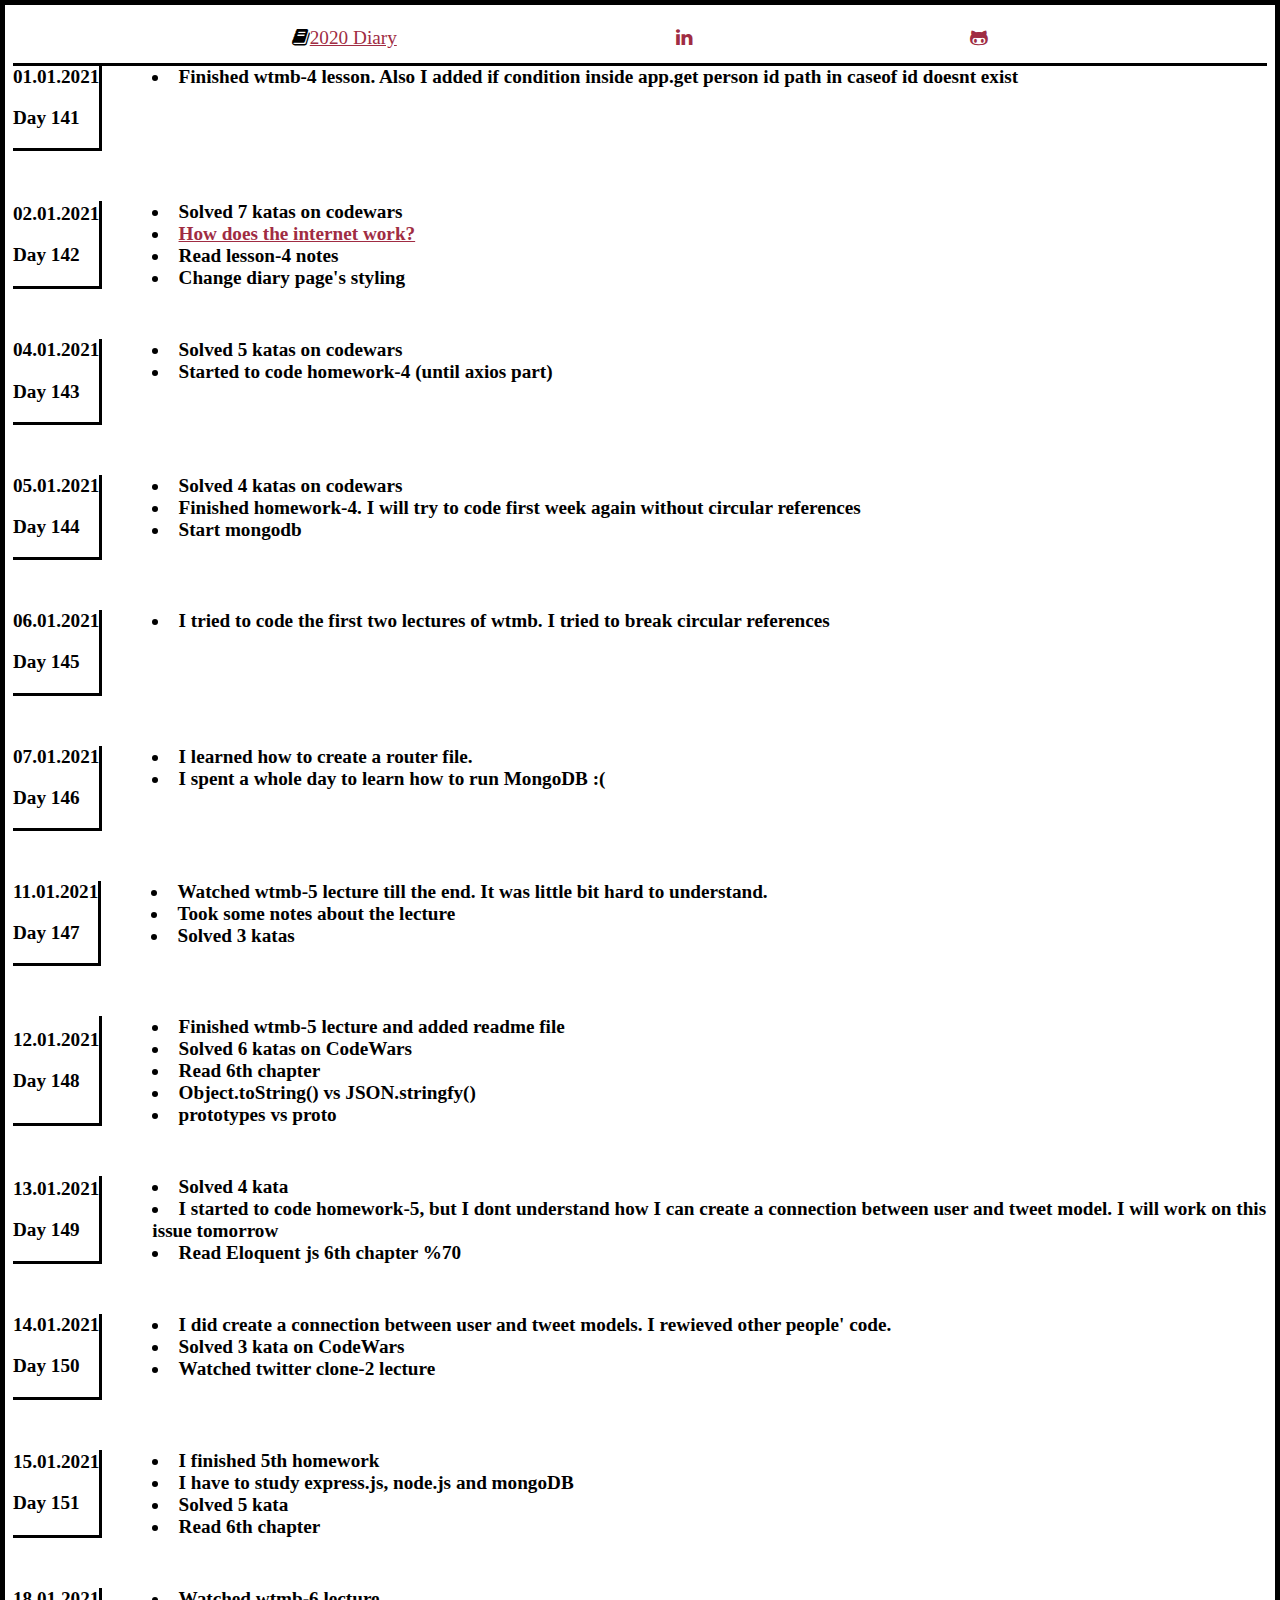
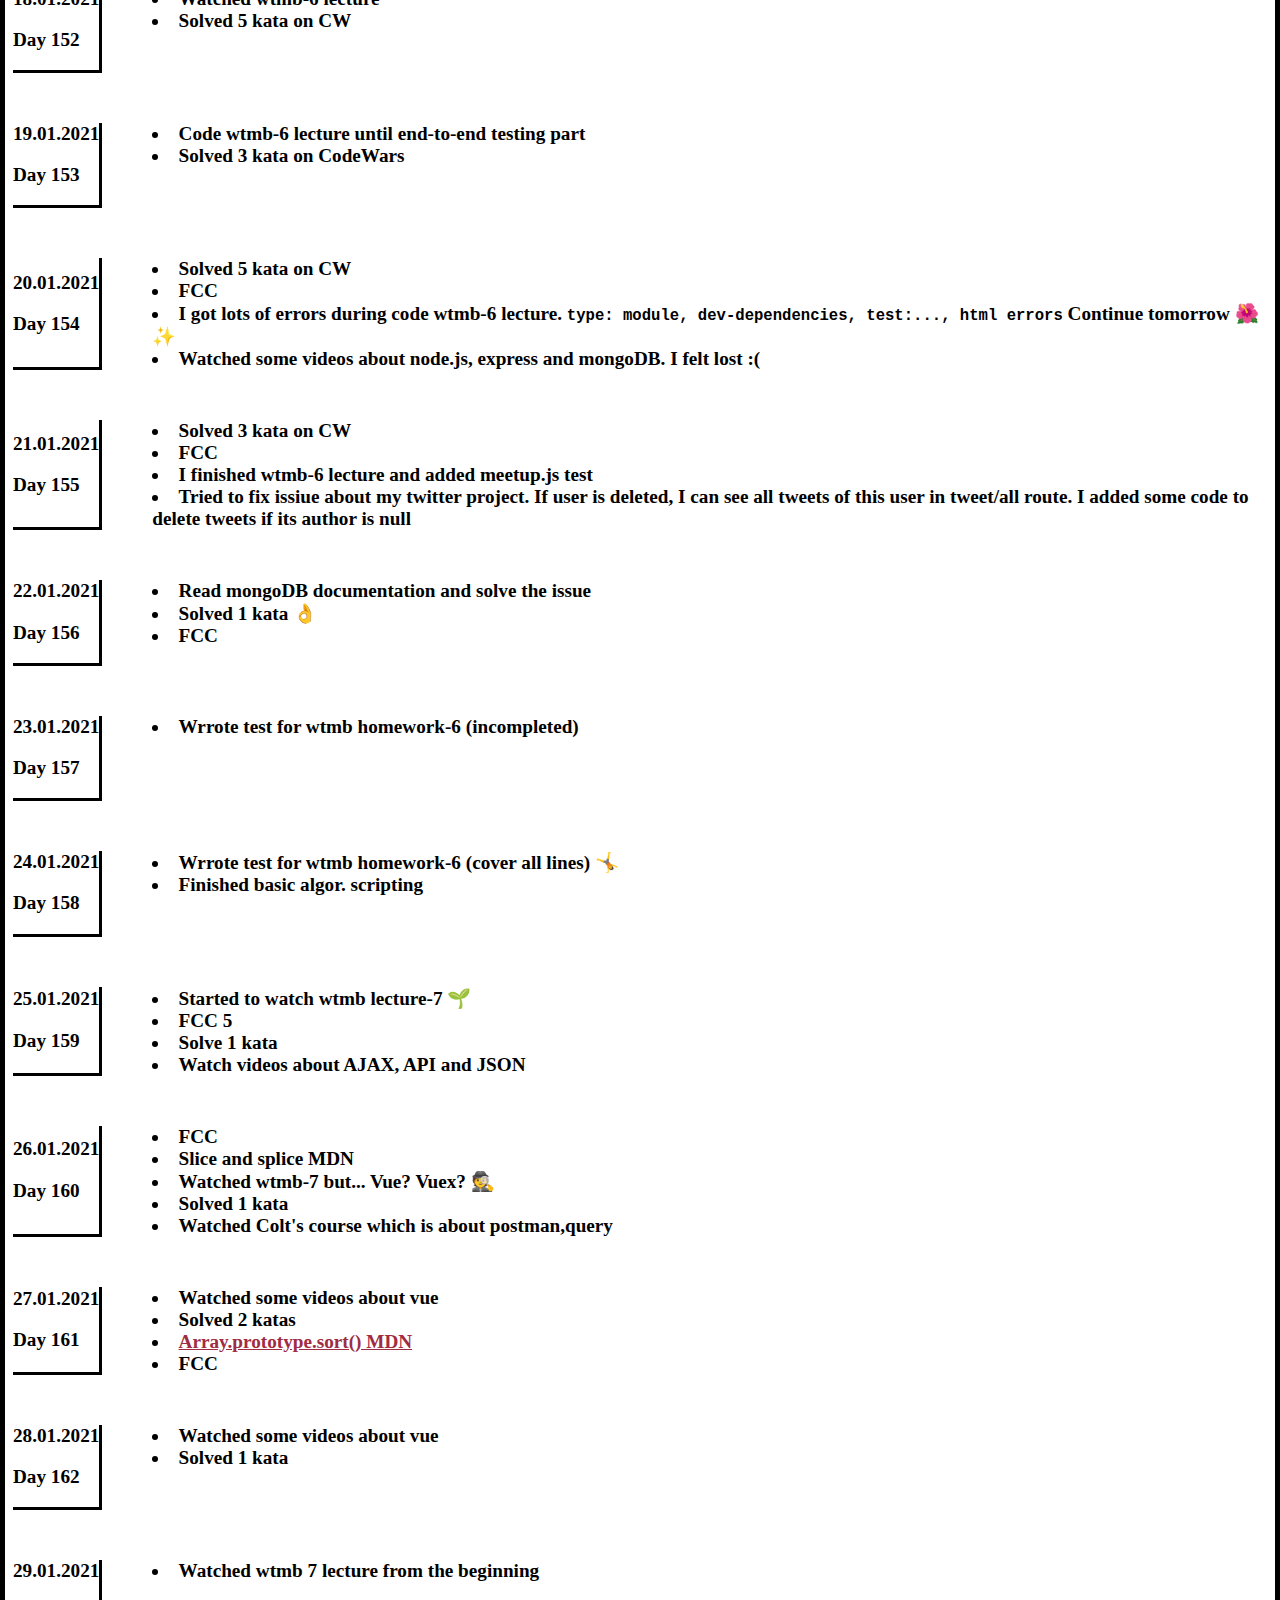
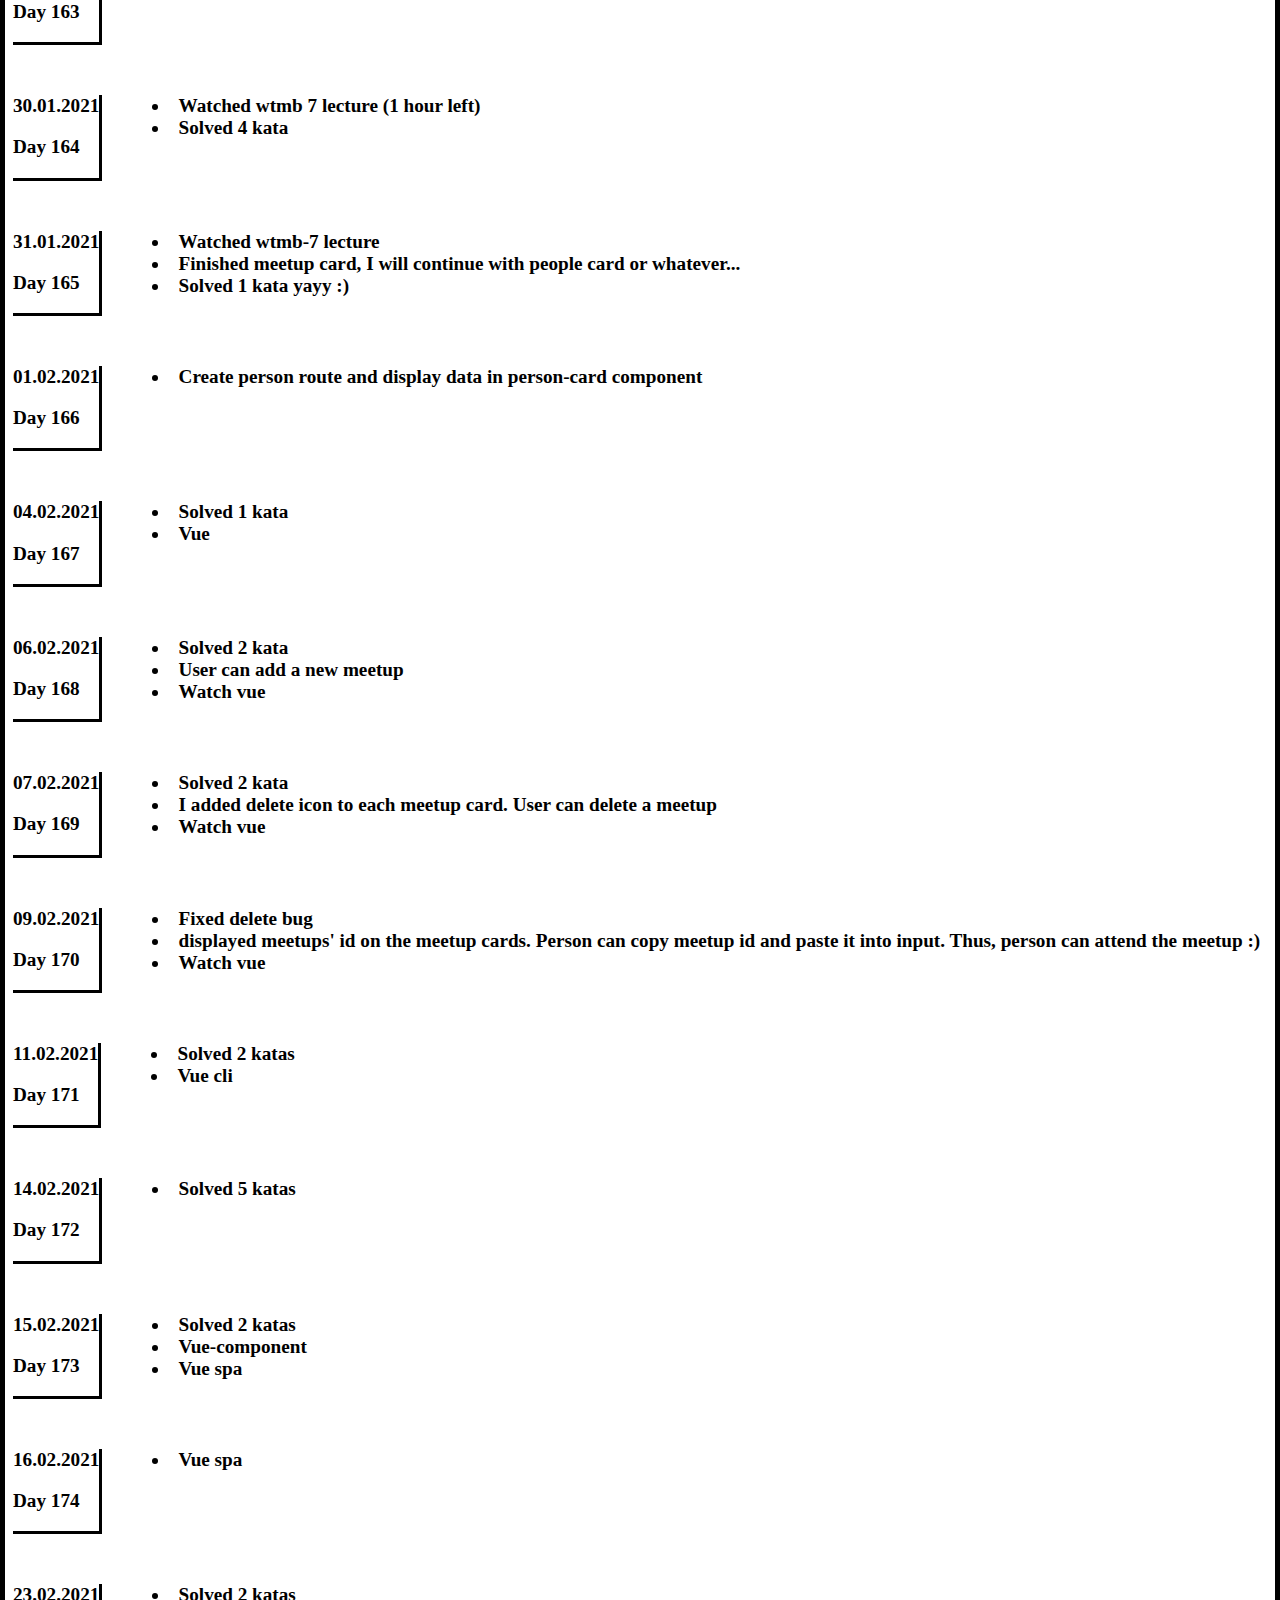
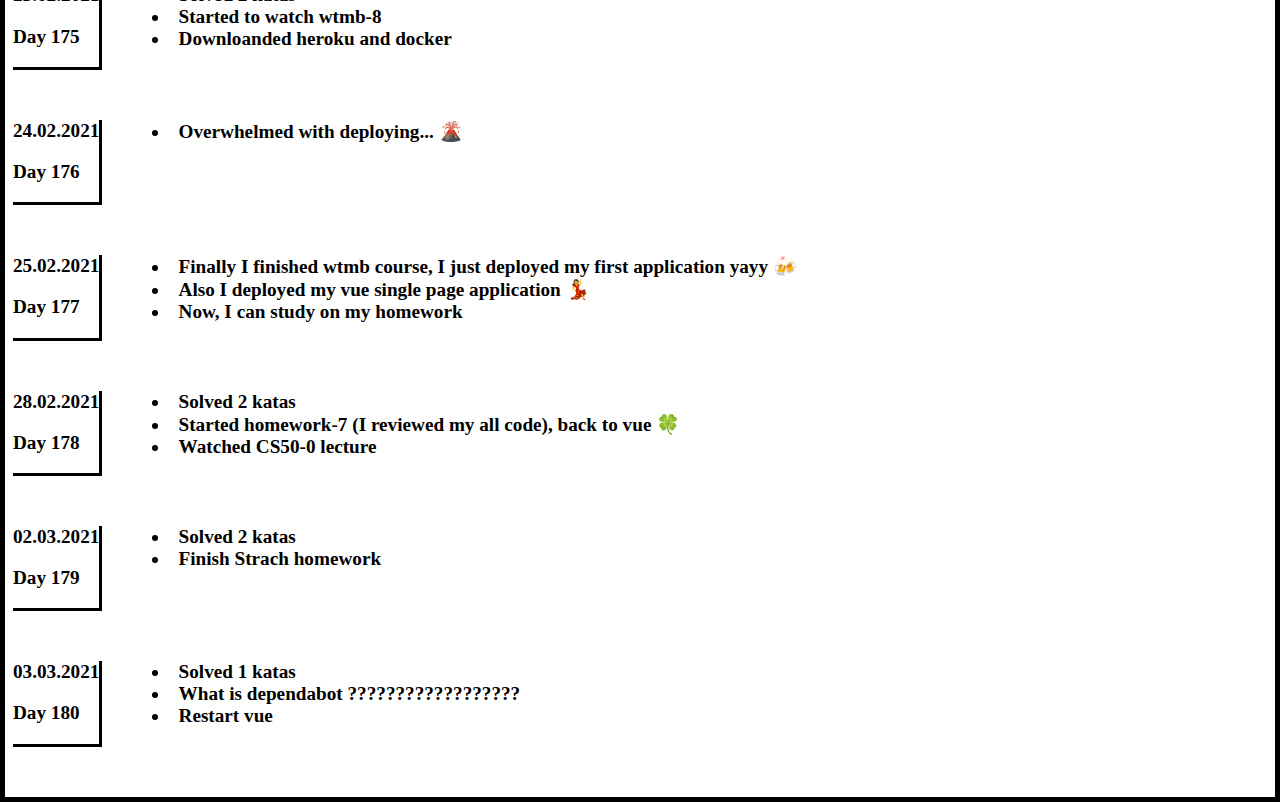
<file: index.html>
<html lang="en">

<head>
    <meta charset="UTF-8">
    <meta name="viewport" content="width=device-width, initial-scale=1.0">
    <title>Diary</title>
    <link rel="stylesheet" href="style.css">
    <link rel="stylesheet" href="https://cdnjs.cloudflare.com/ajax/libs/font-awesome/4.7.0/css/font-awesome.min.css">
</head>


<body>
    <div class="icons">
        <i class="fa fa-book"><a href="2020/main.html">2020 Diary</a></i>
        <a href="https://tr.linkedin.com/in/merve-karabulut-687027149"><i class="fa fa-linkedin"></i> </a>
        <a href="https://github.com/mervekrblt"><i class="fa fa-github-alt"></i></a>
    </div>

    <div class="container">
        <div class="date">01.01.2021 <p>Day 141</p></div>
        <div class="main">
              <li>Finished wtmb-4 lesson. Also I added if condition inside app.get person id path in caseof id doesnt exist</li>  
        </div>
    </div>

    <div class="container">
        <div class="date">02.01.2021 <p>Day 142</p></div>
        <div class="main">
            <li>Solved 7 katas on codewars</li>
            <li><a href="https://www.youtube.com/watch?v=TNQsmPf24go">How does the internet work?</a></li>
            <li>Read lesson-4 notes</li>
            <li>Change diary page's styling</li>
        </div>
    </div>

    <div class="container">
        <div class="date">04.01.2021 <p>Day 143</p></div>
        <div class="main">
            <li>Solved 5 katas on codewars</li>
            <li>Started to code homework-4 (until axios part)</li>
        </div>
    </div>

    <div class="container">
        <div class="date">05.01.2021 <p>Day 144</p></div>
        <div class="main">
            <li>Solved 4 katas on codewars</li>
            <li>Finished homework-4. I will try to code first week again without circular references</li>
            <li>Start mongodb</li>
        </div>
    </div>

    <div class="container">
        <div class="date">06.01.2021 <p>Day 145</p></div>
        <div class="main">
            <li>I tried to code the first two lectures of wtmb. I tried to break circular references</li>
        </div>
    </div>

    <div class="container">
        <div class="date">07.01.2021 <p>Day 146</p></div>
        <div class="main">
            <li>I learned how to create a router file.</li>
            <li>I spent a whole day to learn how to run MongoDB :(</li>
        </div>
    </div>

    <div class="container">
        <div class="date">11.01.2021 <p>Day 147</p></div>
        <div class="main">
            <li>Watched wtmb-5 lecture till the end. It was little bit hard to understand.</li>
            <li>Took some notes about the lecture</li>
            <li>Solved 3 katas</li>
        </div>
    </div>

    <div class="container">
        <div class="date">12.01.2021 <p>Day 148</p></div>
        <div class="main">
            <li>Finished wtmb-5 lecture and added readme file</li>
            <li>Solved 6 katas on CodeWars</li>
            <li>Read 6th chapter</li>
            <li>Object.toString() vs JSON.stringfy()</li>
            <li>prototypes vs proto</li>
        </div>
    </div>

    <div class="container">
        <div class="date">13.01.2021 <p>Day 149</p></div>
        <div class="main">
            <li>Solved 4 kata</li>
            <li>I started to code homework-5, but I dont understand how I can create a connection between user and tweet model. I will work on this issue tomorrow</li>
            <li>Read Eloquent js 6th chapter %70</li>
        </div>
    </div>

    <div class="container">
        <div class="date">14.01.2021 <p>Day 150</p></div>
        <div class="main">
            <li>I did create a connection between user and tweet models. I rewieved other people' code.</li>
            <li>Solved 3 kata on CodeWars</li>
            <li>Watched twitter clone-2 lecture</li>
        </div>
    </div>

    <div class="container">
        <div class="date">15.01.2021 <p>Day 151</p></div>
        <div class="main">
            <li>I finished 5th homework </li>
            <li>I have to study express.js, node.js and mongoDB</li>
            <li>Solved 5 kata</li>
            <li>Read 6th chapter</li>
        </div>
    </div>

    <div class="container">
        <div class="date">18.01.2021 <p>Day 152</p></div>
        <div class="main">
            <li>Watched wtmb-6 lecture</li>
            <li>Solved 5 kata on CW</li>
        </div>
    </div>

    <div class="container">
        <div class="date">19.01.2021 <p>Day 153</p></div>
        <div class="main">
            <li>Code wtmb-6 lecture until end-to-end testing part</li>
            <li>Solved 3 kata on CodeWars</li>
        </div>
    </div>

    <div class="container">
        <div class="date">20.01.2021 <p>Day 154</p></div>
        <div class="main">
            <li>Solved 5 kata on CW</li>
            <li>FCC</li>
            <li>I got lots of errors during code wtmb-6 lecture. <code>type: module, dev-dependencies, test:..., html errors</code> Continue tomorrow &#127802; &#x2728;</li>
            <li>Watched some videos about node.js, express and mongoDB. I felt lost :( </li>
        </div>
    </div>

    <div class="container">
        <div class="date">21.01.2021 <p>Day 155</p></div>
        <div class="main">
            <li>Solved 3 kata on CW</li>
            <li>FCC</li>
            <li>I finished wtmb-6 lecture and added meetup.js test</li>
            <li>Tried to fix issiue about my twitter project. If user is deleted, I can see all tweets of this user in tweet/all route. I added some code to delete tweets if its author is null</li>
        </div>
    </div>

    <div class="container">
        <div class="date">22.01.2021 <p>Day 156</p></div>
        <div class="main">
            <li>Read mongoDB documentation and solve the issue</li>
            <li>Solved 1 kata &#128076;</li>
            <li>FCC</li>
        </div>
    </div>

    <div class="container">
        <div class="date">23.01.2021 <p>Day 157</p></div>
        <div class="main">
            <li>Wrrote test for wtmb homework-6 (incompleted)</li>
        </div>
    </div>

    <div class="container">
        <div class="date">24.01.2021 <p>Day 158</p></div>
        <div class="main">
            <li>Wrrote test for wtmb homework-6 (cover all lines) &#129336;</li>
            <li>Finished basic algor. scripting</li>
        </div>
    </div>

    <div class="container">
        <div class="date">25.01.2021 <p>Day 159</p></div>
        <div class="main">
            <li>Started to watch wtmb lecture-7 &#127793;</li>
            <li>FCC 5</li>
            <li>Solve 1 kata</li>
            <li>Watch videos about AJAX, API and JSON</li>
        </div>
    </div>

    <div class="container">
        <div class="date">26.01.2021 <p>Day 160</p></div>
        <div class="main">
            <li>FCC</li>
            <li>Slice and splice MDN</li>
            <li>Watched wtmb-7 but... Vue? Vuex? &#128373;</li>
            <li>Solved 1 kata</li>
            <li>Watched Colt's course which is about postman,query</li>
        </div>
    </div>

    <div class="container">
        <div class="date">27.01.2021 <p>Day 161</p></div>
        <div class="main">
            <li>Watched some videos about vue </li>
            <li>Solved 2 katas</li>
            <li><a href="https://developer.mozilla.org/en-US/docs/Web/JavaScript/Reference/Global_Objects/Array/sort">Array.prototype.sort() MDN</a> </li>
            <li>FCC</li>
        </div>
    </div>

    <div class="container">
        <div class="date">28.01.2021 <p>Day 162</p></div>
        <div class="main">
            <li>Watched some videos about vue</li>
            <li>Solved 1 kata</li>
        </div>
    </div>

    <div class="container">
        <div class="date">29.01.2021 <p>Day 163</p></div>
        <div class="main">
            <li>Watched wtmb 7 lecture from the beginning</li>
        </div>
    </div>

    <div class="container">
        <div class="date">30.01.2021 <p>Day 164</p></div>
        <div class="main">
            <li>Watched wtmb 7 lecture (1 hour left)</li>
            <li>Solved 4 kata</li>
        </div>
    </div>

    <div class="container">
        <div class="date">31.01.2021 <p>Day 165</p></div>
        <div class="main">
            <li>Watched wtmb-7 lecture</li>
            <li>Finished meetup card, I will continue with people card or whatever...</li>
            <li>Solved 1 kata yayy :)</li>
        </div>
    </div>

    <div class="container">
        <div class="date">01.02.2021 <p>Day 166</p></div>
        <div class="main">
            <li>Create person route and display data in person-card component</li>
        </div>
    </div>

    <div class="container">
        <div class="date">04.02.2021 <p>Day 167</p></div>
        <div class="main">
            <li>Solved 1 kata</li>
            <li>Vue</li>
        </div>
    </div>

    <div class="container">
        <div class="date">06.02.2021 <p>Day 168</p></div>
        <div class="main">
            <li>Solved 2 kata</li>
            <li>User can add a new meetup</li>
            <li>Watch vue</li>
        </div>
    </div>

    <div class="container">
        <div class="date">07.02.2021 <p>Day 169</p></div>
        <div class="main">
            <li>Solved 2 kata</li>
            <li>I added delete icon to each meetup card. User can delete a meetup </li>
            <li>Watch vue</li>
        </div>
    </div>

    <div class="container">
        <div class="date">09.02.2021 <p>Day 170</p></div>
        <div class="main">
            <li>Fixed delete bug</li>
            <li>displayed meetups' id on the meetup cards. Person can copy meetup id and paste it into input. Thus, person can attend the meetup :) </li>
            <li>Watch vue</li>
        </div>
    </div>

    <div class="container">
        <div class="date">11.02.2021 <p>Day 171</p></div>
        <div class="main">
            <li>Solved 2 katas</li>
            <li>Vue cli</li>
        </div>
    </div>

    <div class="container">
        <div class="date">14.02.2021 <p>Day 172</p></div>
        <div class="main">
            <li>Solved 5 katas</li>
        </div>
    </div>

    <div class="container">
        <div class="date">15.02.2021 <p>Day 173</p></div>
        <div class="main">
            <li>Solved 2 katas</li>
            <li>Vue-component</li>
            <li>Vue spa</li>
        </div>
    </div>

    <div class="container">
        <div class="date">16.02.2021 <p>Day 174</p></div>
        <div class="main">
            <li>Vue spa</li>
        </div>
    </div>

    <div class="container">
        <div class="date">23.02.2021 <p>Day 175</p></div>
        <div class="main">
            <li>Solved 2 katas</li>
            <li>Started to watch wtmb-8</li>
            <li>Downloanded heroku and docker</li>
        </div>
    </div>

    <div class="container">
        <div class="date">24.02.2021 <p>Day 176</p></div>
        <div class="main">
            <li>Overwhelmed with deploying... &#127755;</li>
        </div>
    </div>

    <div class="container">
        <div class="date">25.02.2021 <p>Day 177</p></div>
        <div class="main">
            <li>Finally I finished wtmb course, I just deployed my first application yayy &#127867;</li>
            <li>Also I deployed my vue single page application &#128131;</li>
            <li>Now, I can study on my homework</li>
        </div>
    </div>

    <div class="container">
        <div class="date">28.02.2021 <p>Day 178</p></div>
        <div class="main">
            <li>Solved 2 katas</li>
            <li>Started homework-7 (I reviewed my all code), back to vue &#127808; </li>
            <li>Watched CS50-0 lecture</li>
        </div>
    </div>

    <div class="container">
        <div class="date">02.03.2021 <p>Day 179</p></div>
        <div class="main">
            <li>Solved 2 katas</li>
            <li>Finish Strach homework</li>
        </div>
    </div>

    <div class="container">
        <div class="date">03.03.2021 <p>Day 180</p></div>
        <div class="main">
            <li>Solved 1 katas</li>
            <li>What is dependabot ?????????????????? </li>
            <li>Restart vue</li>
        </div>
    </div>


</body>

</html>
</file>
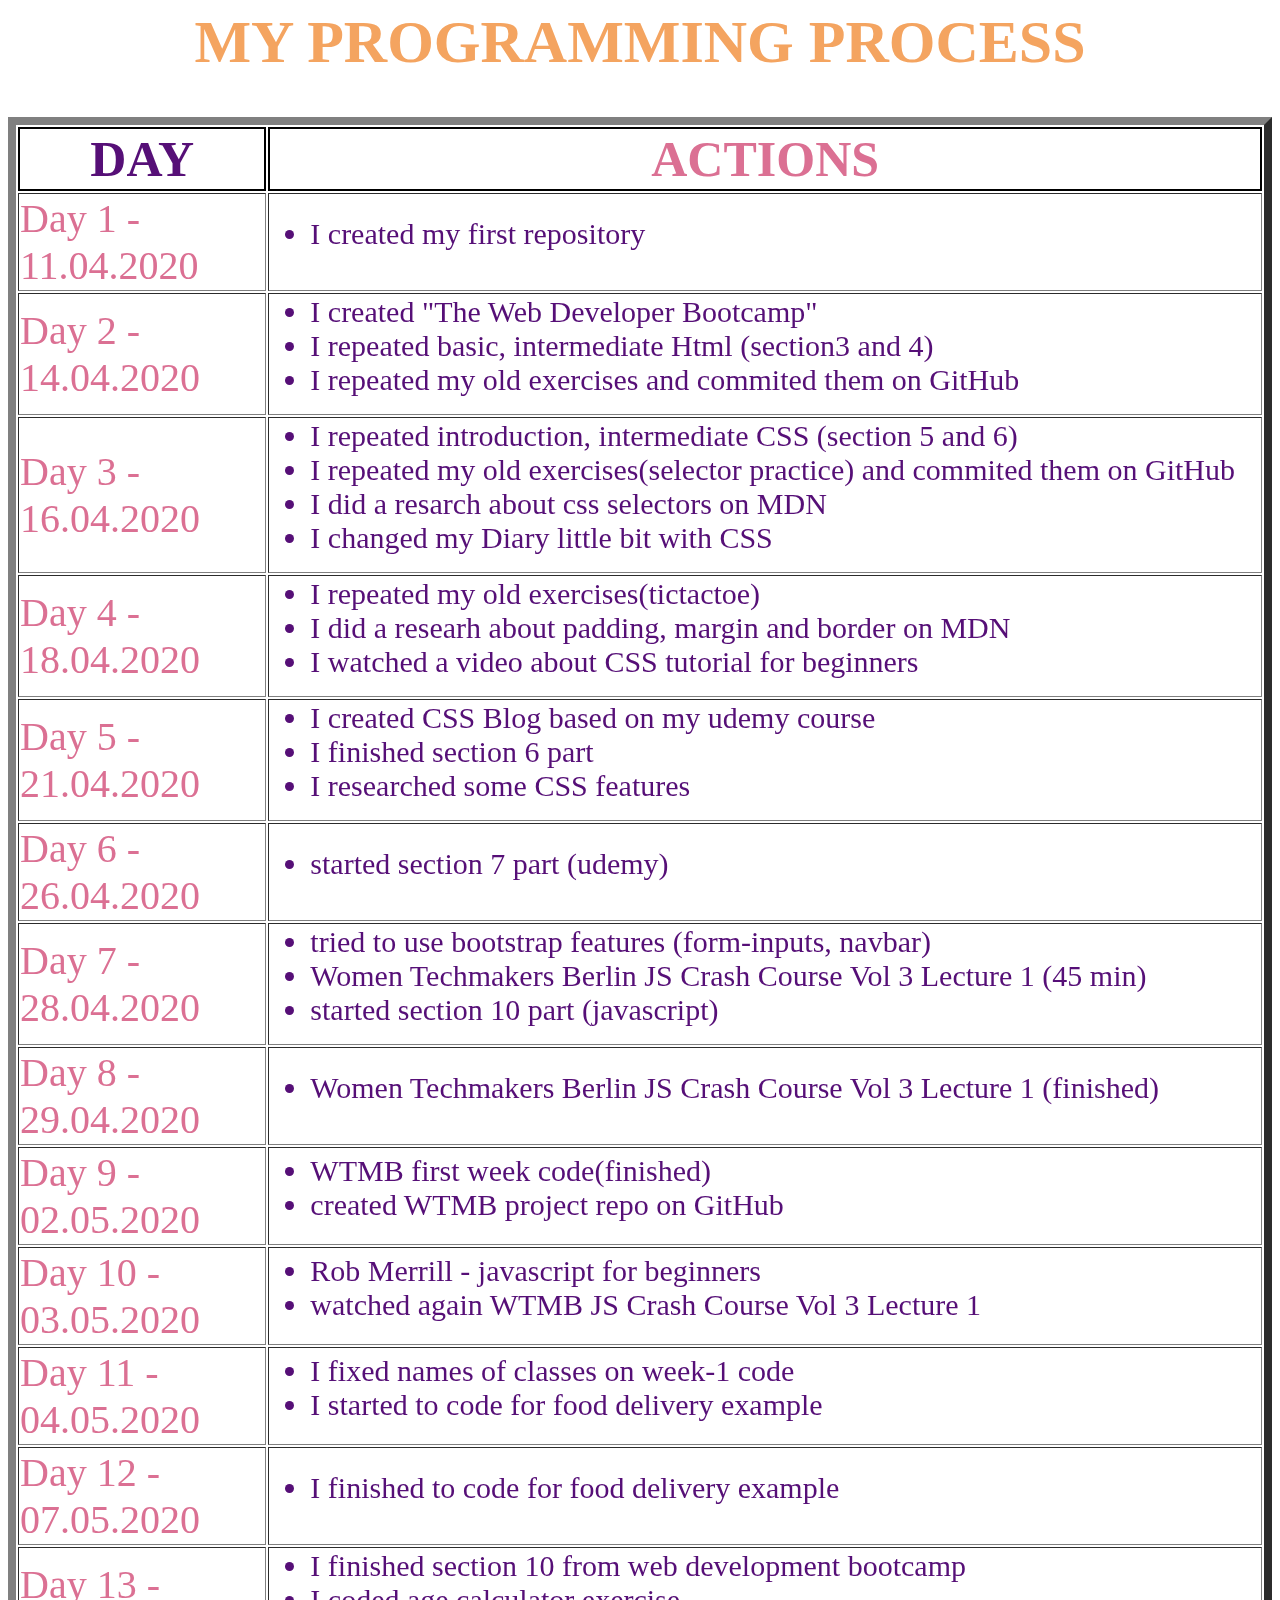
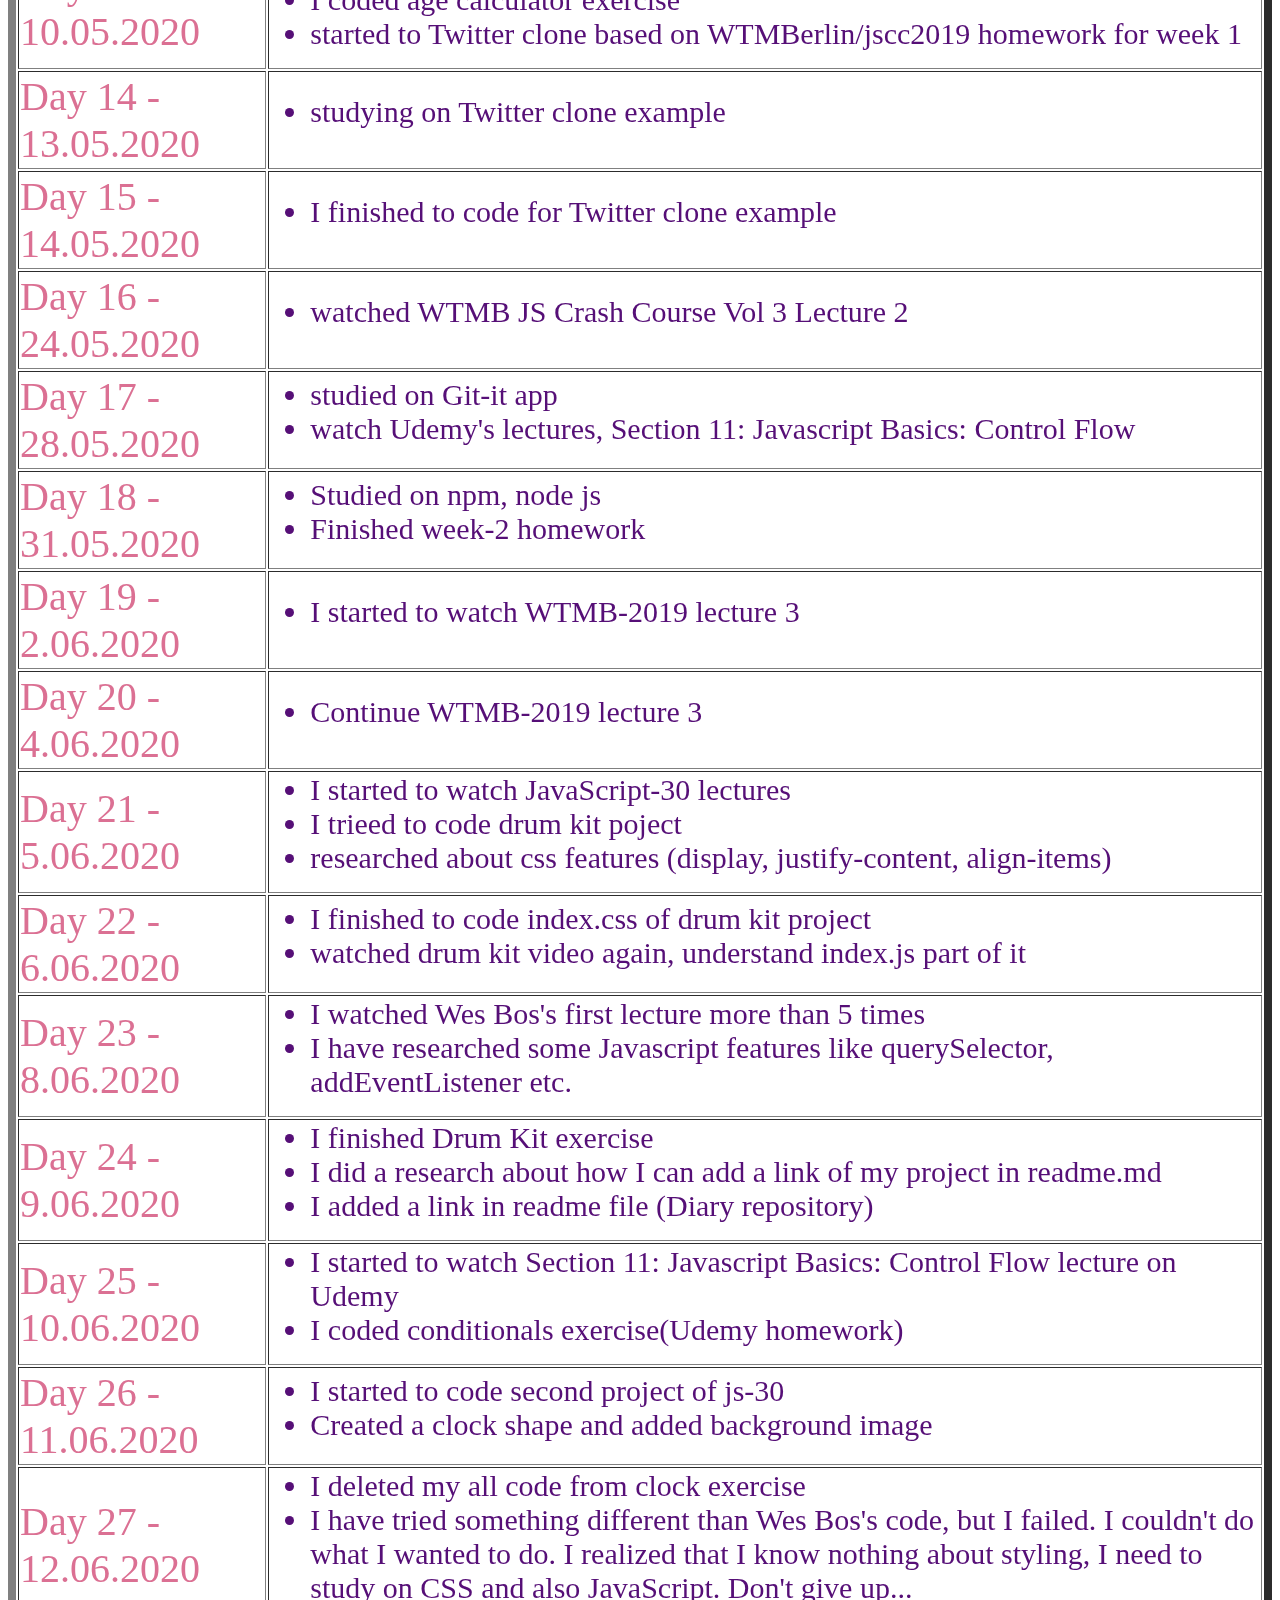
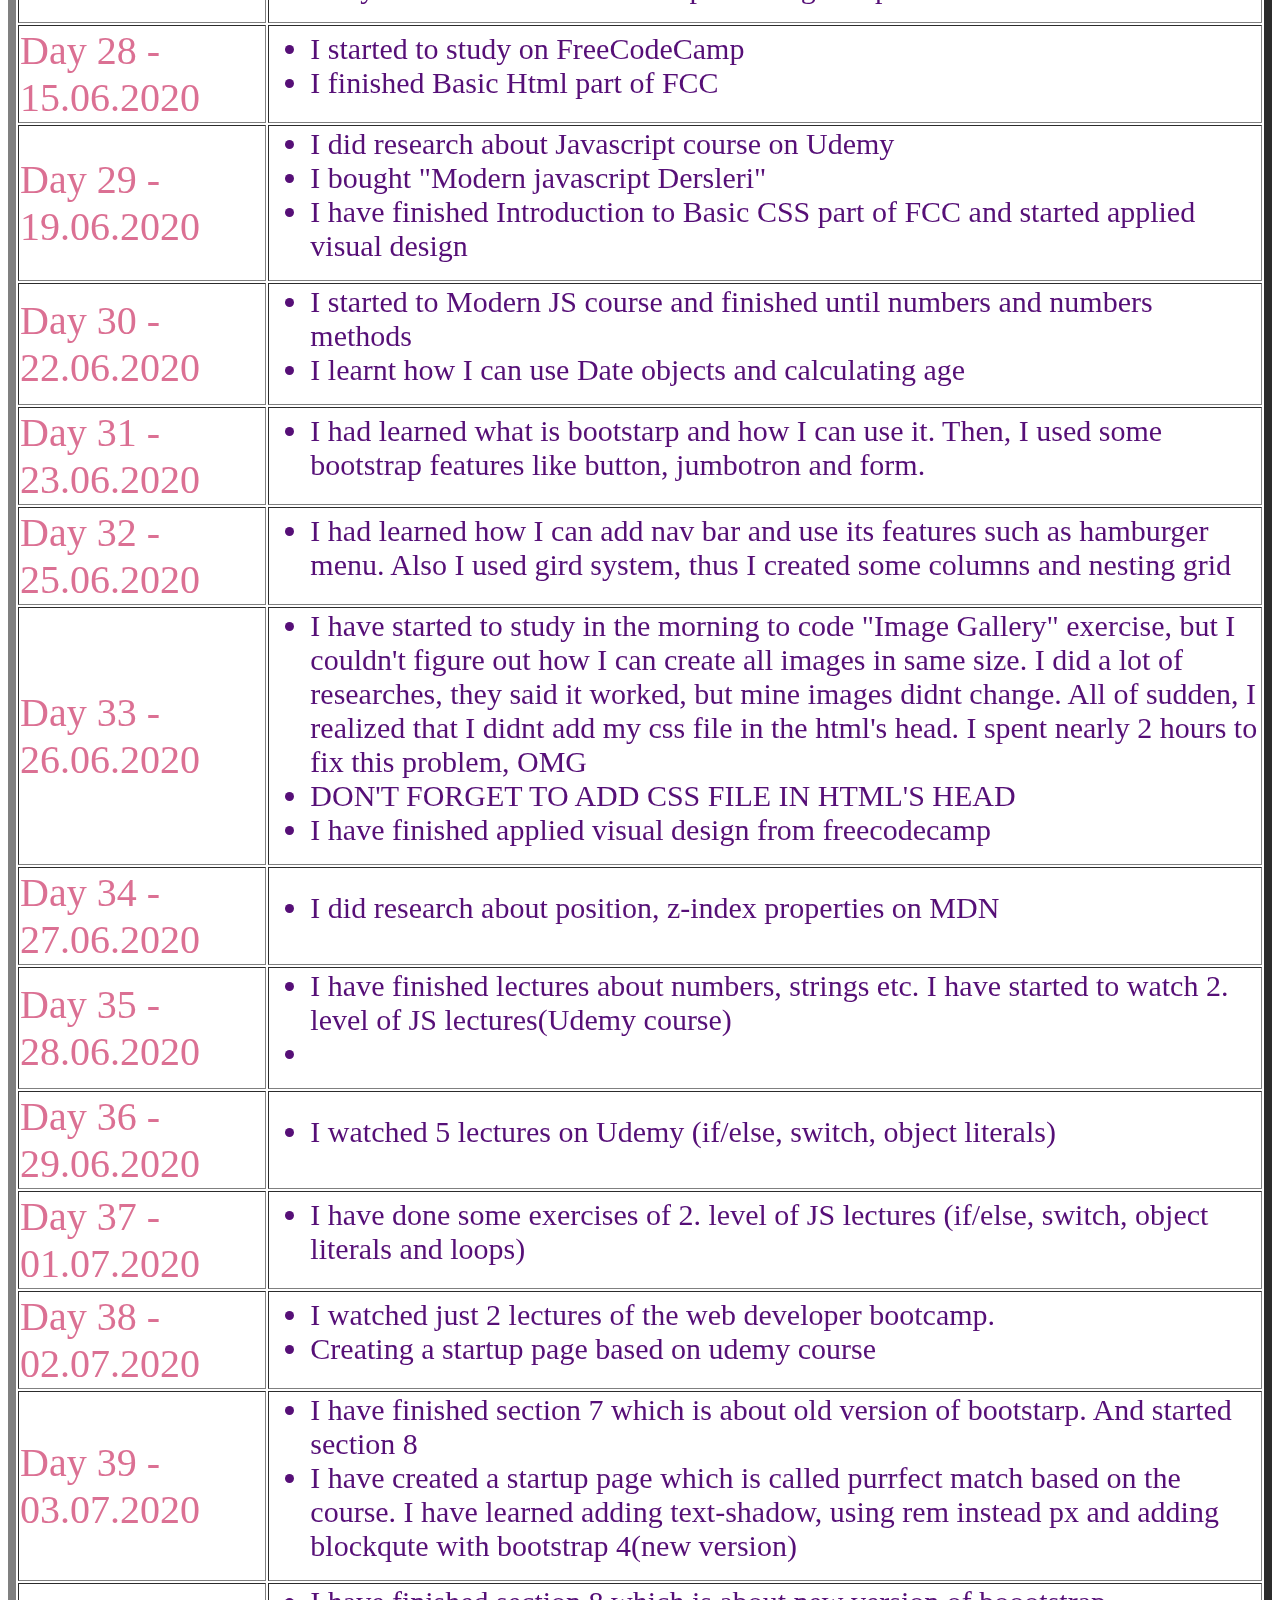
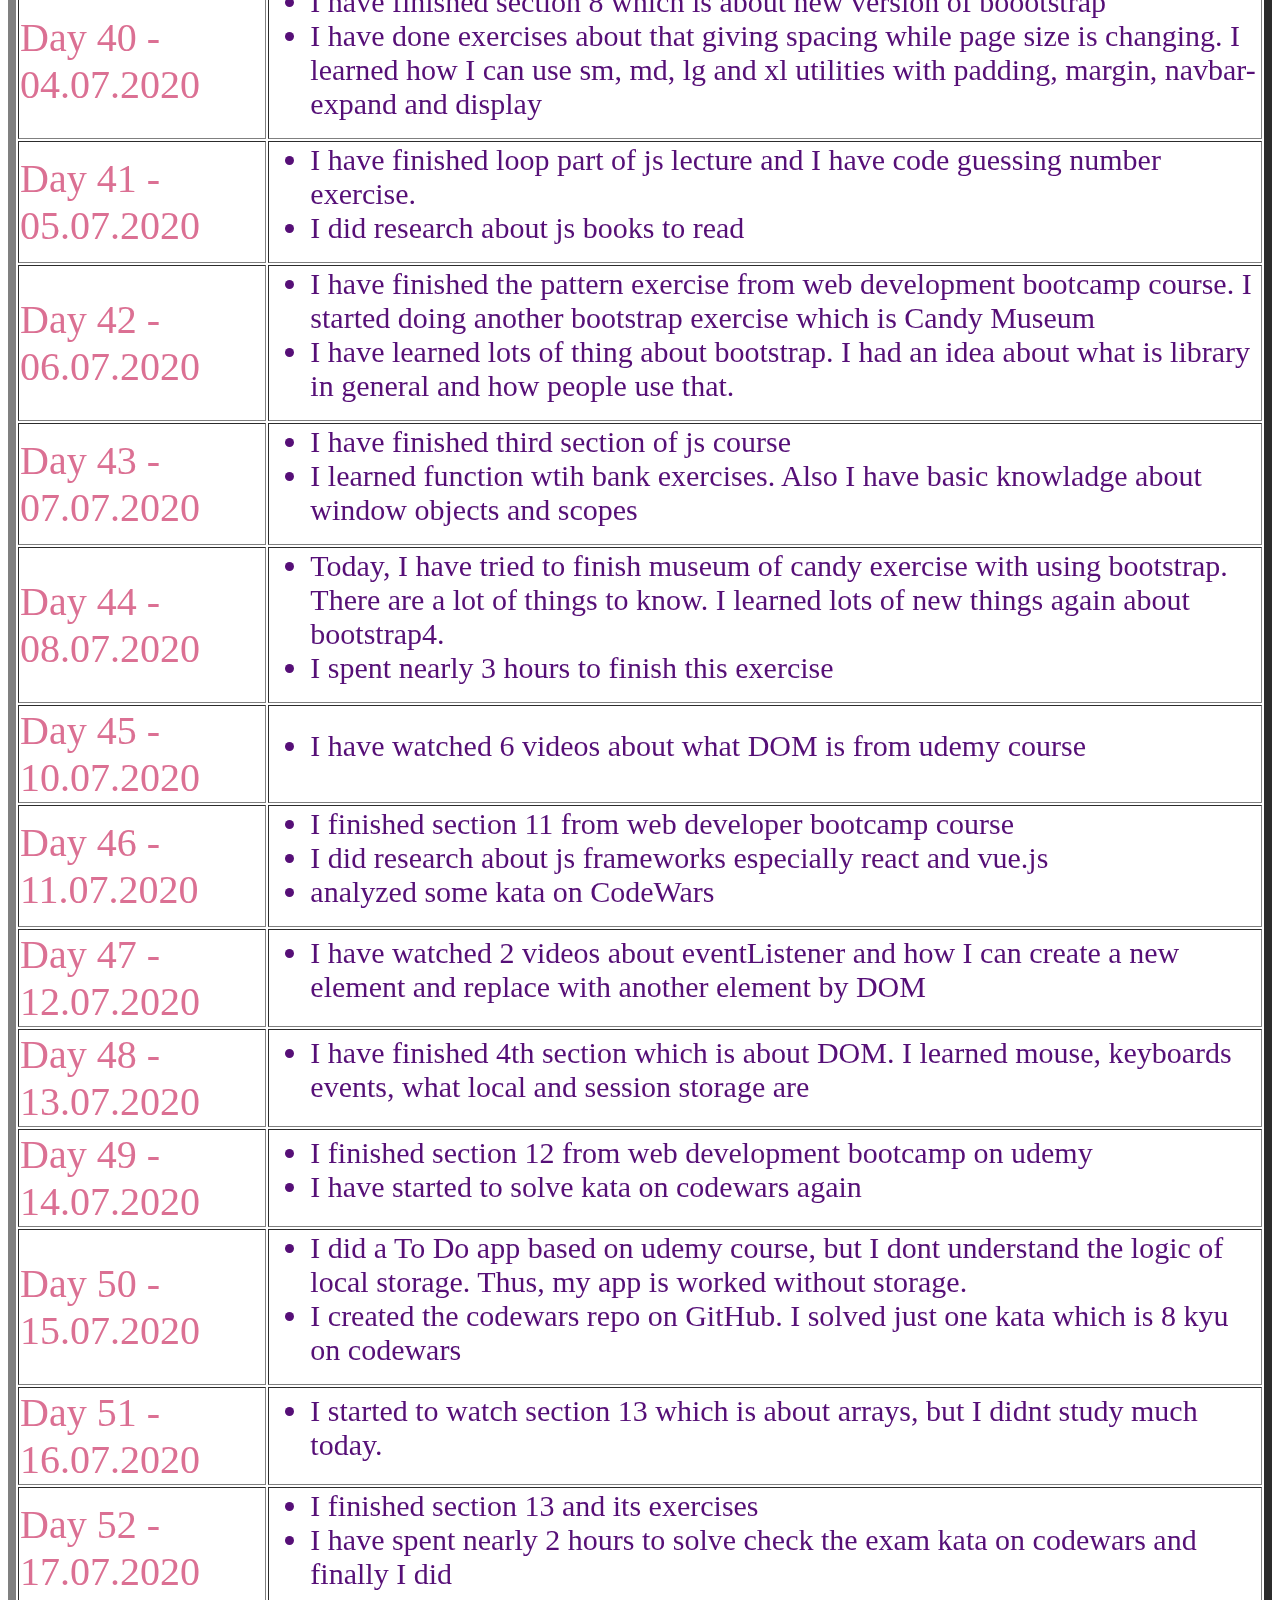
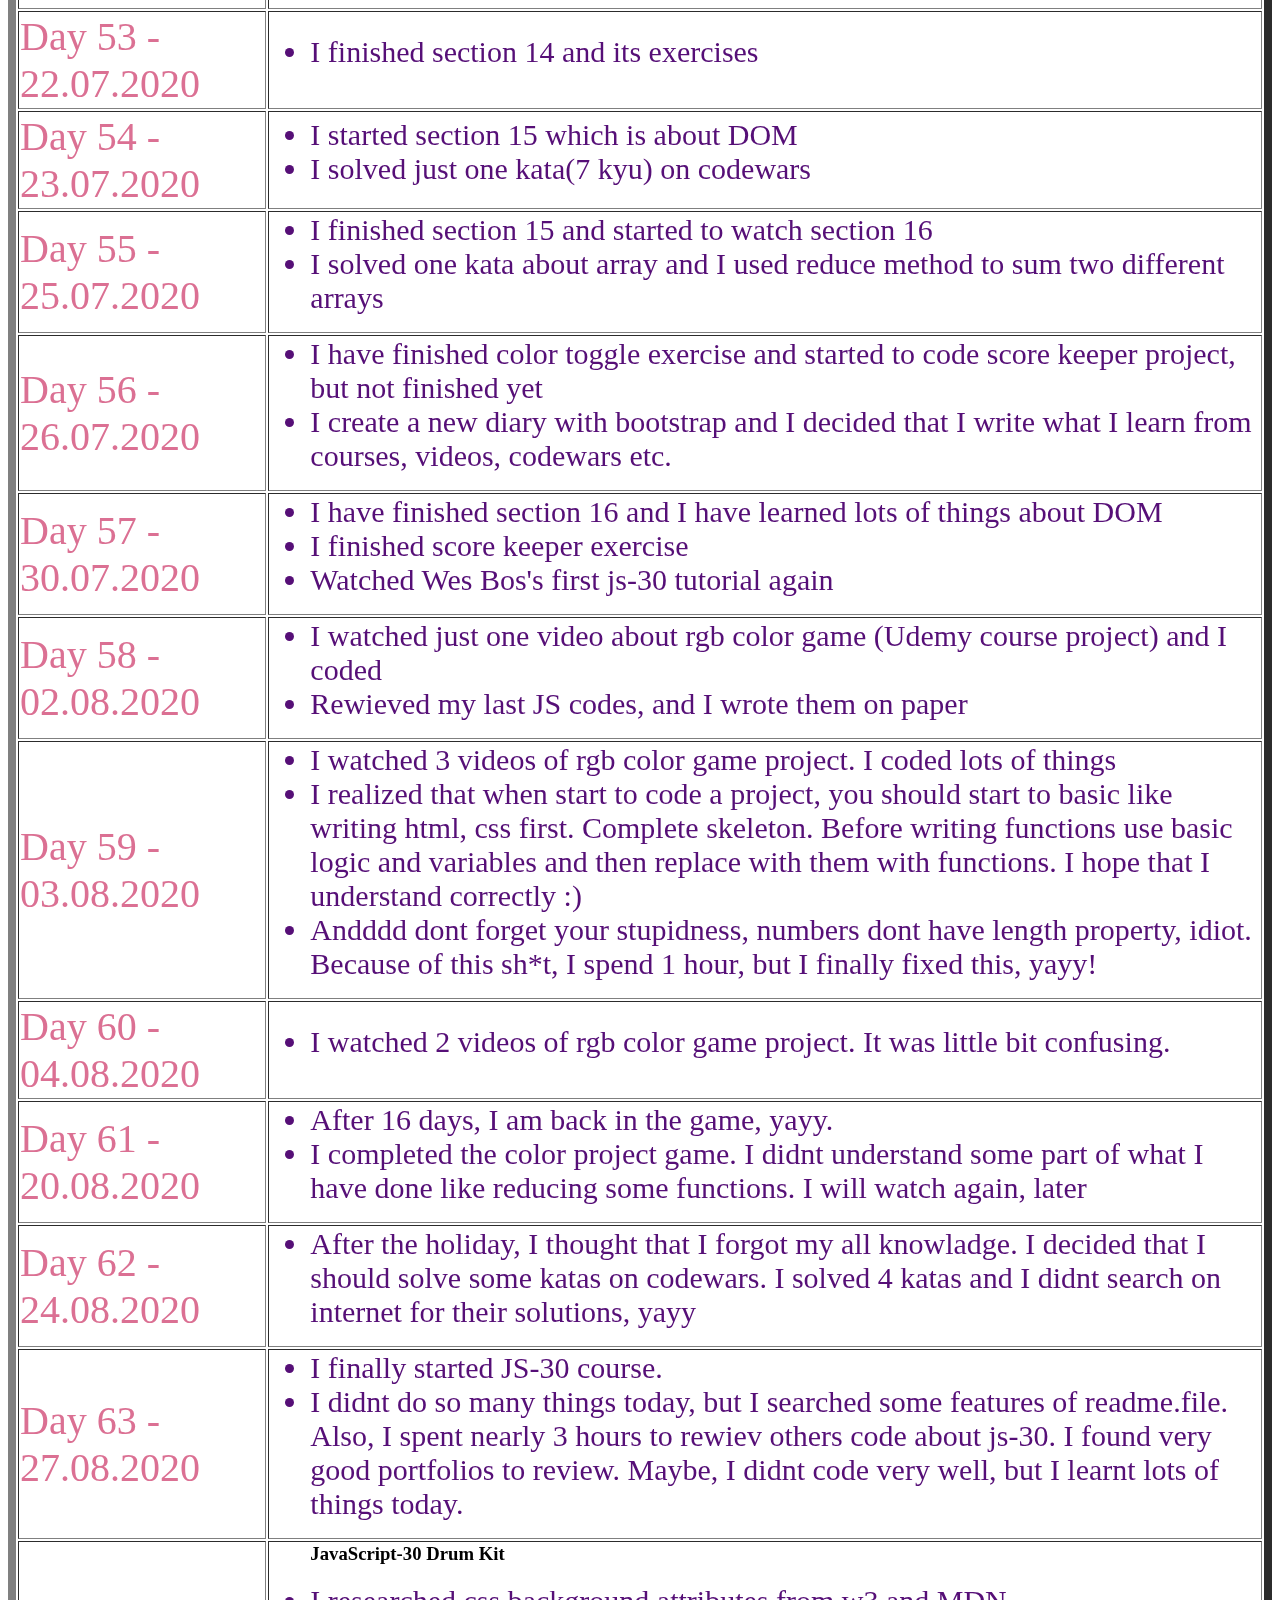
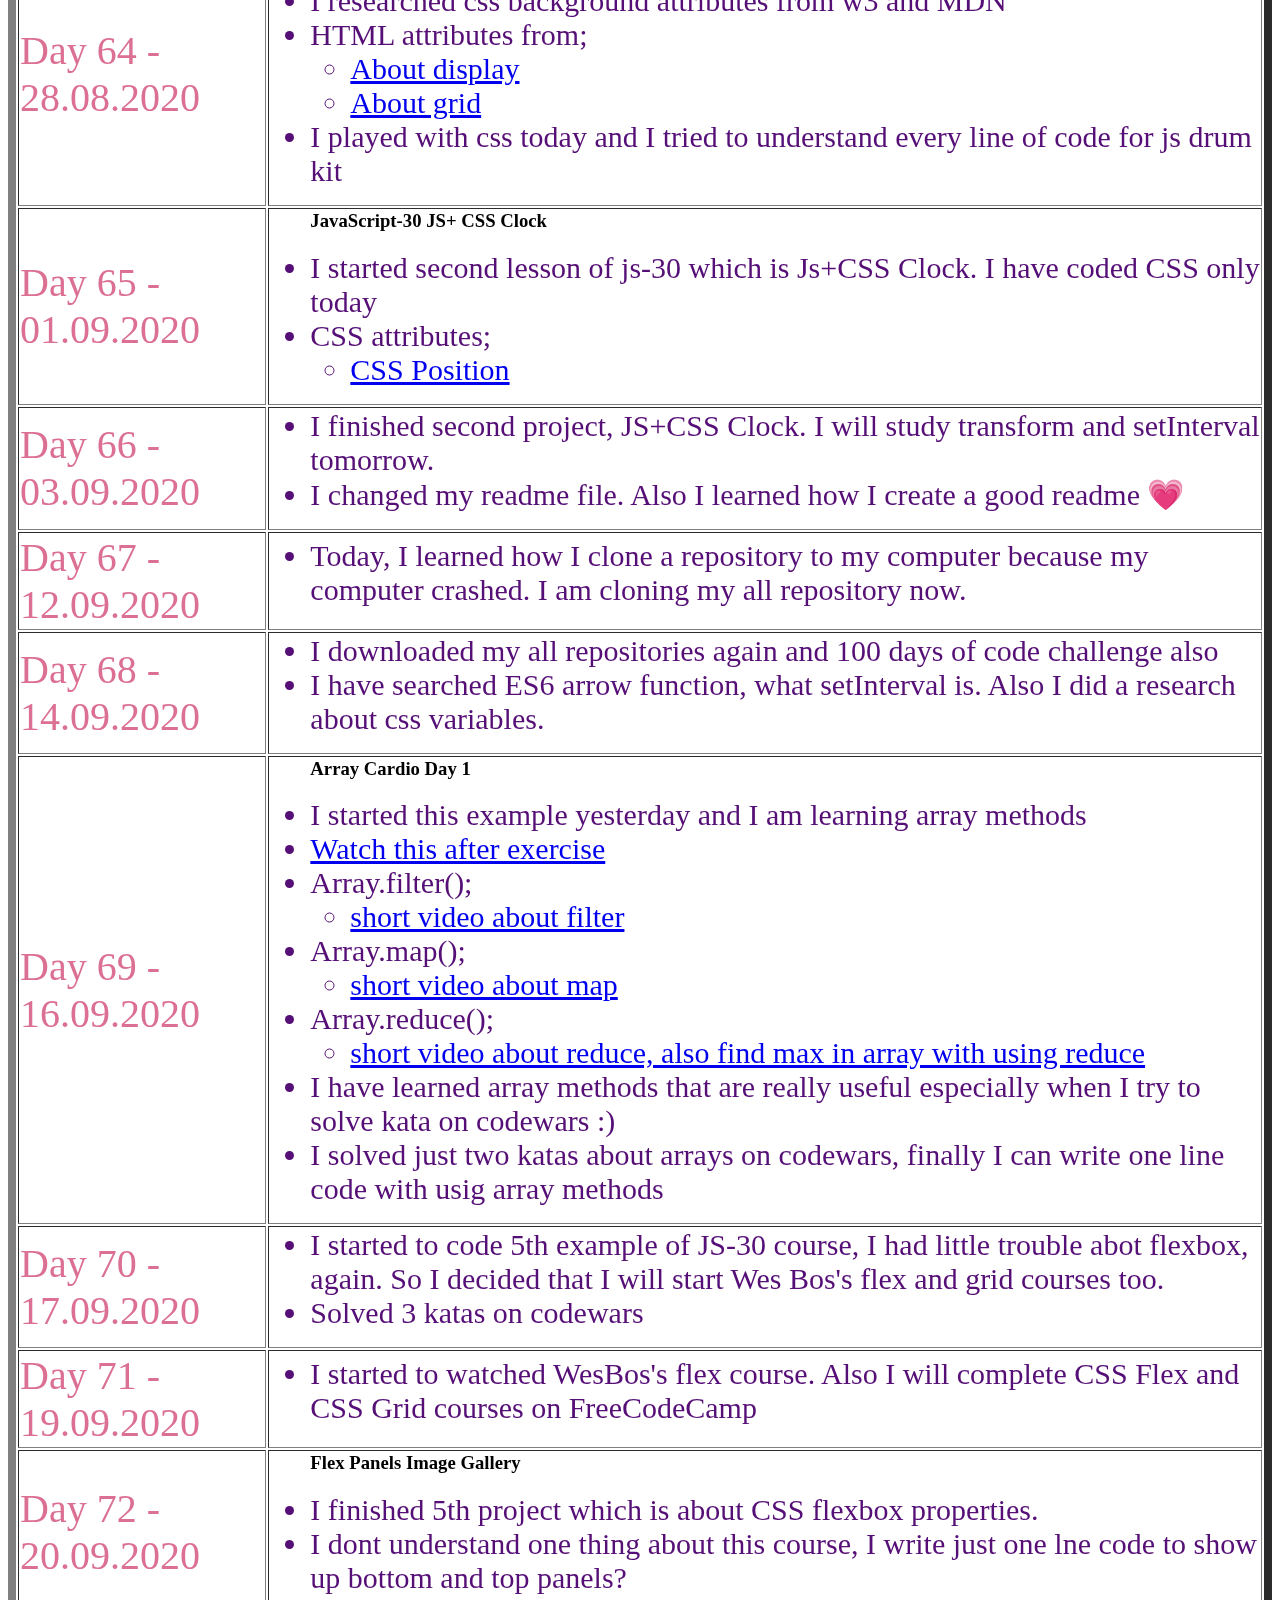
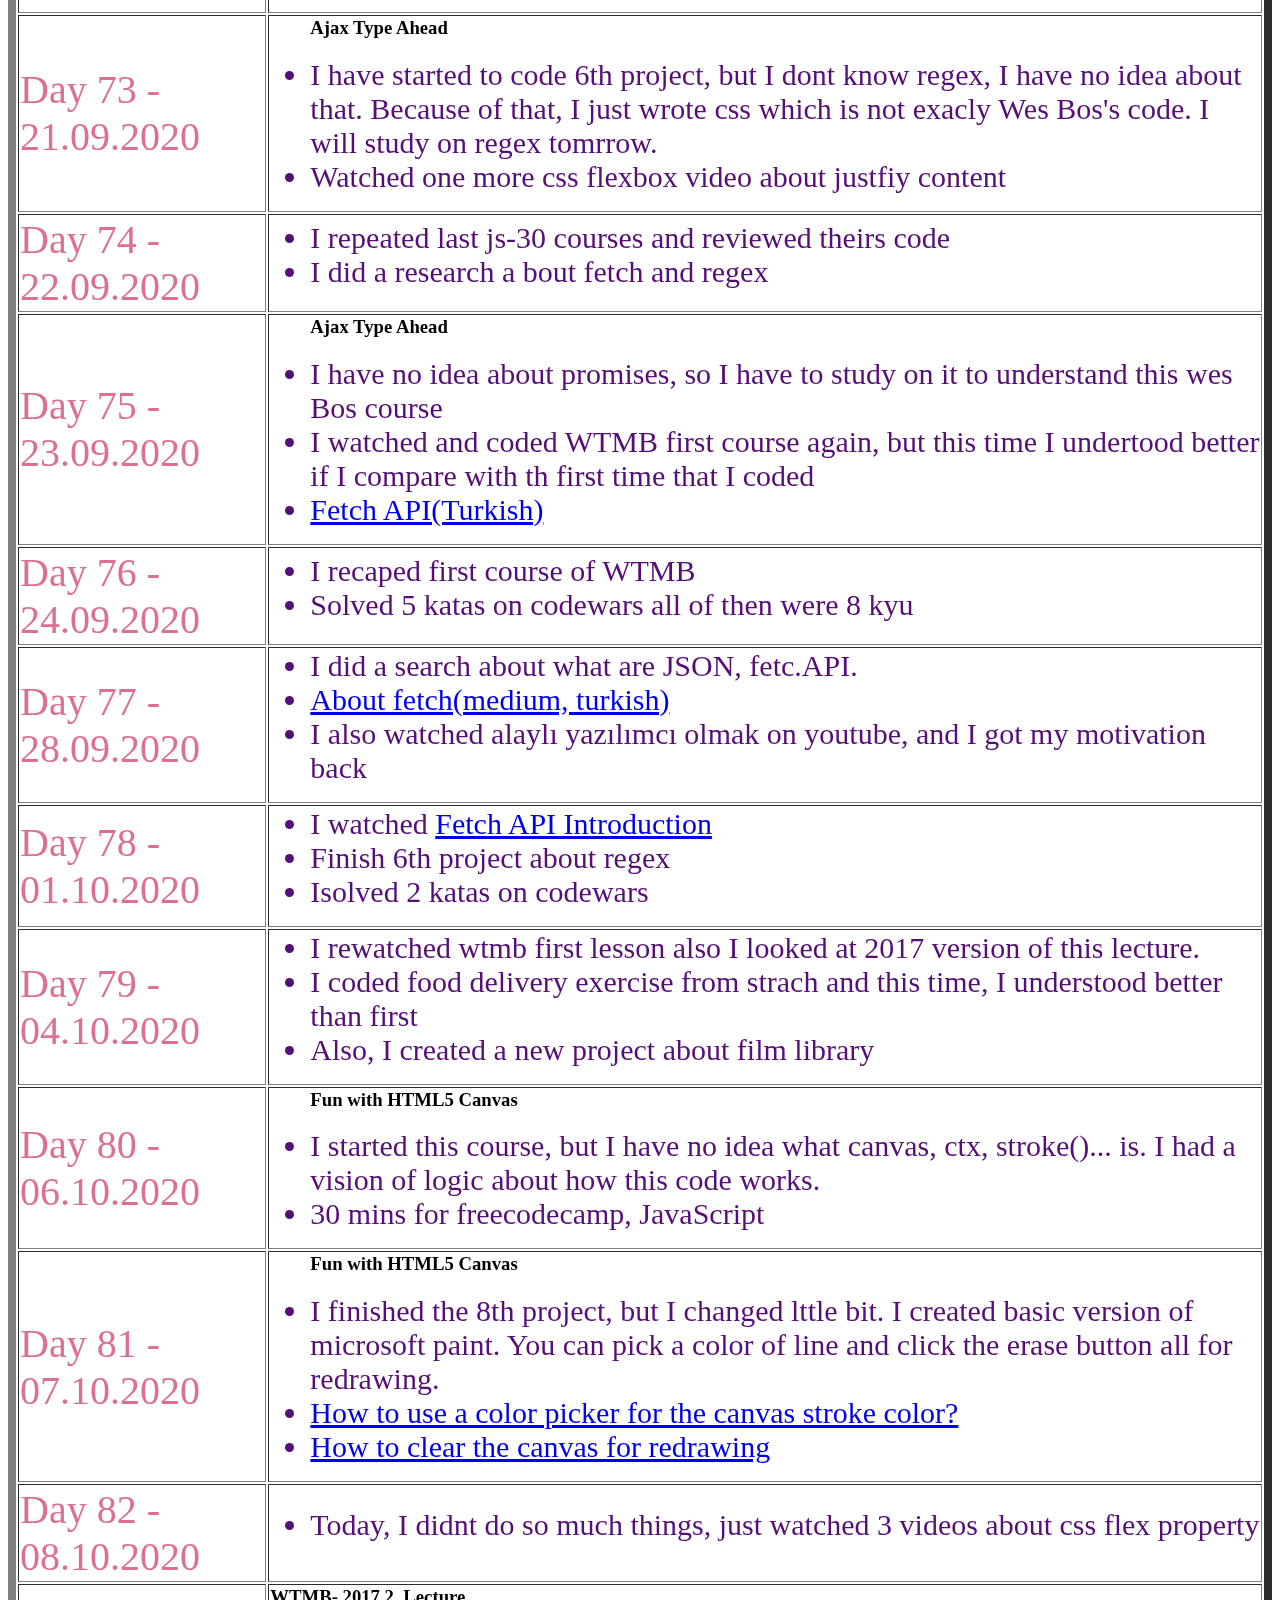
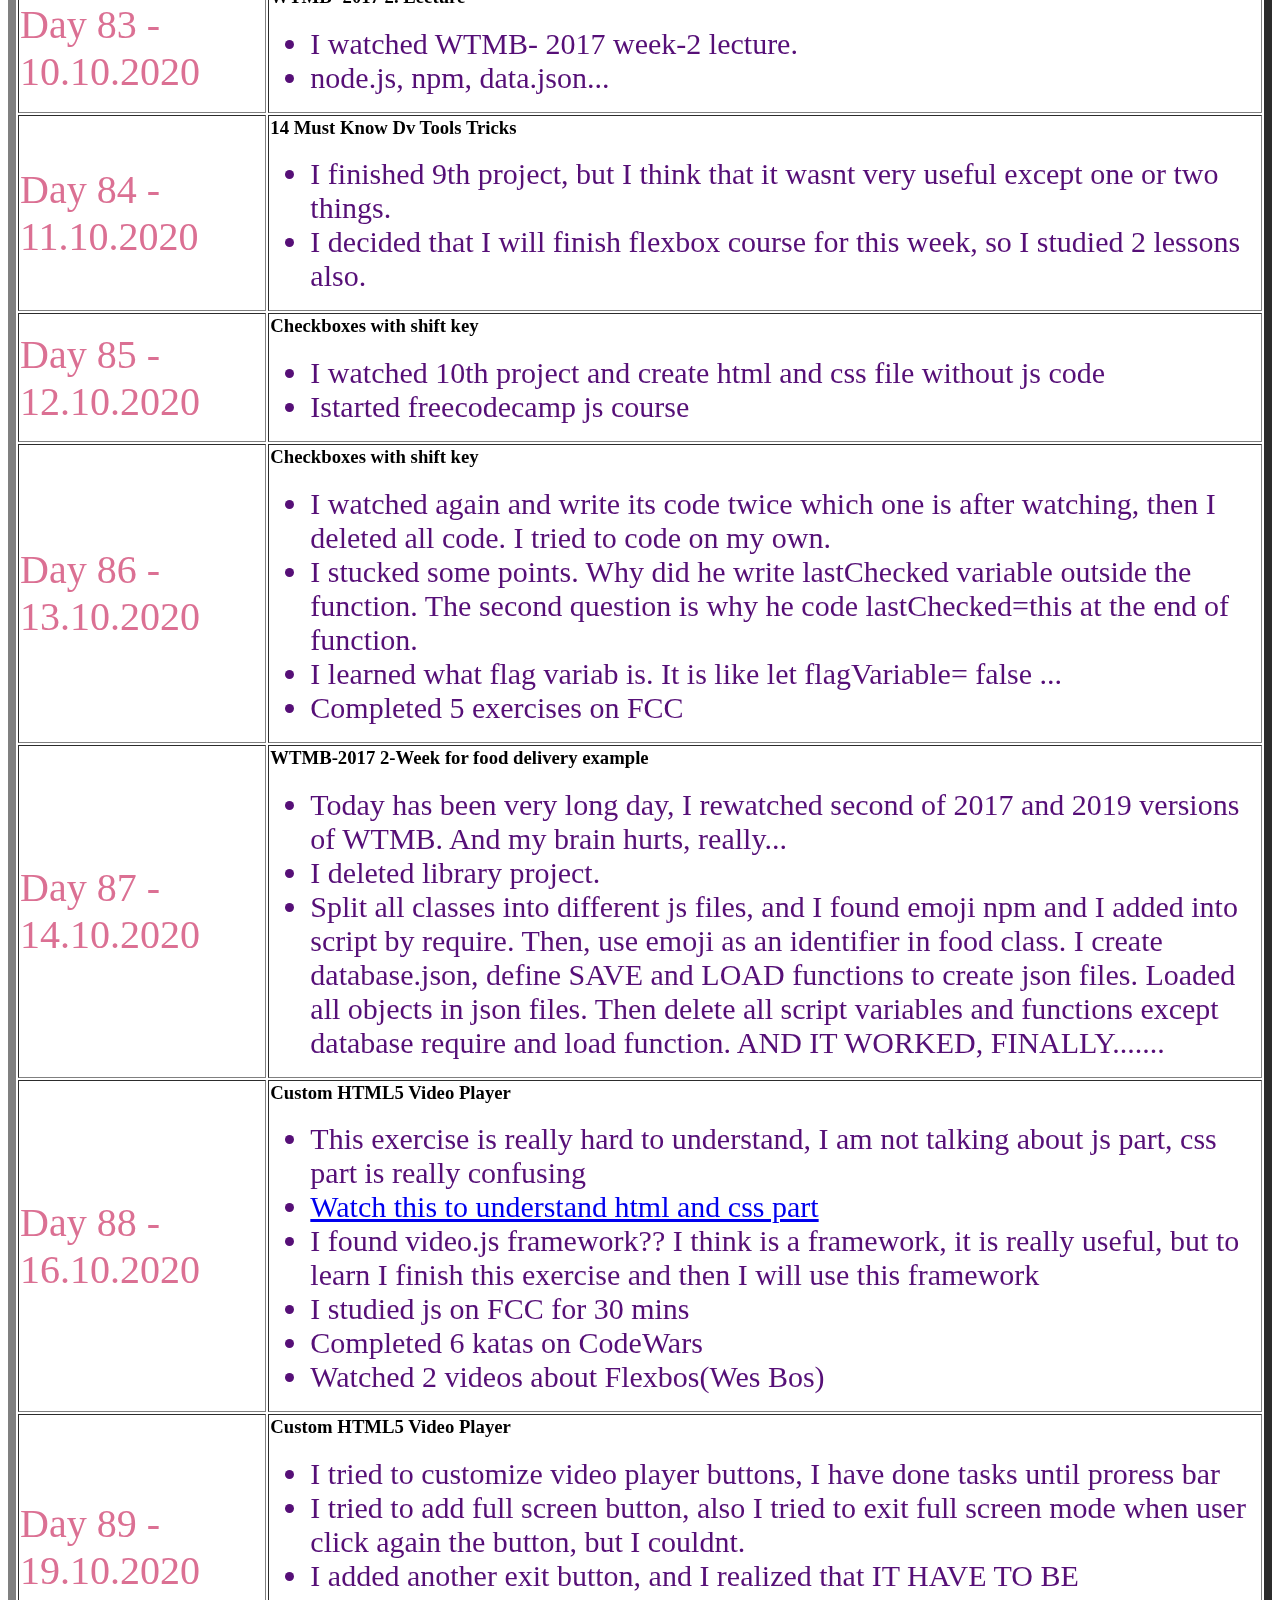
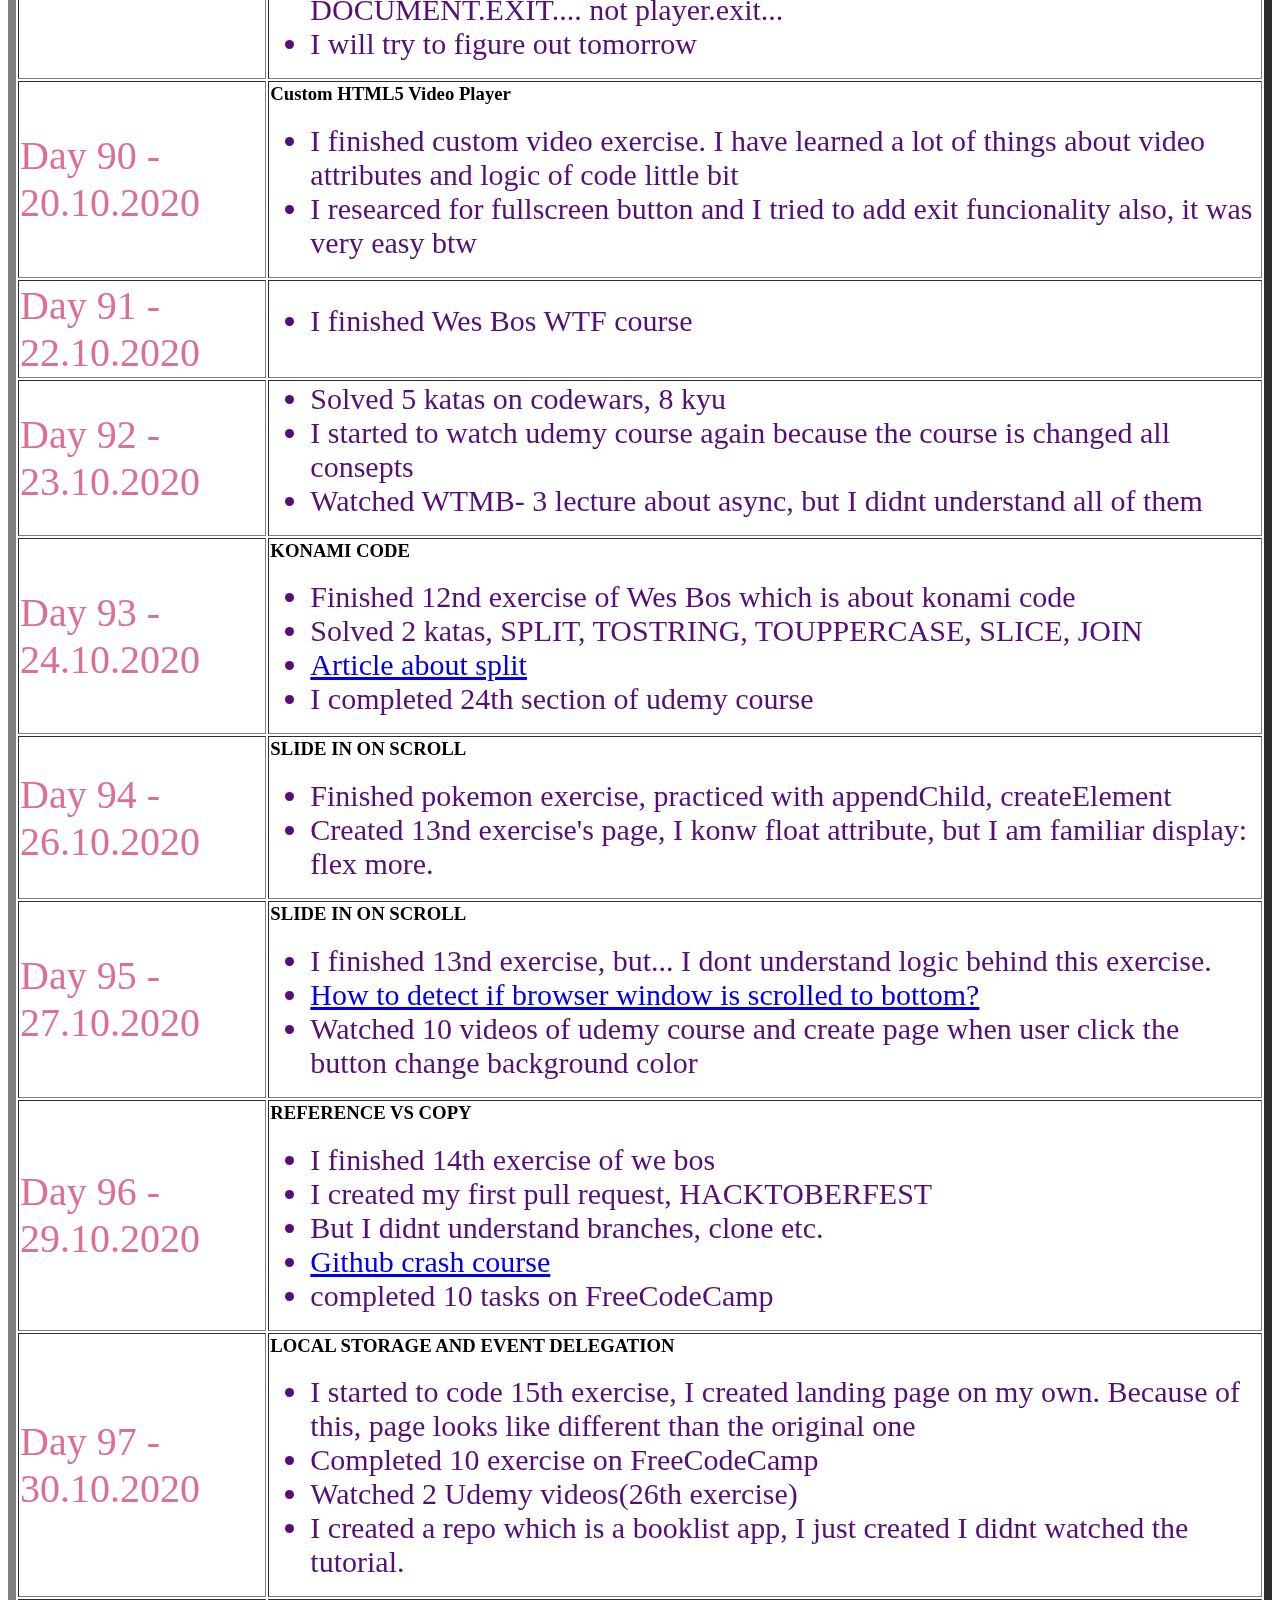
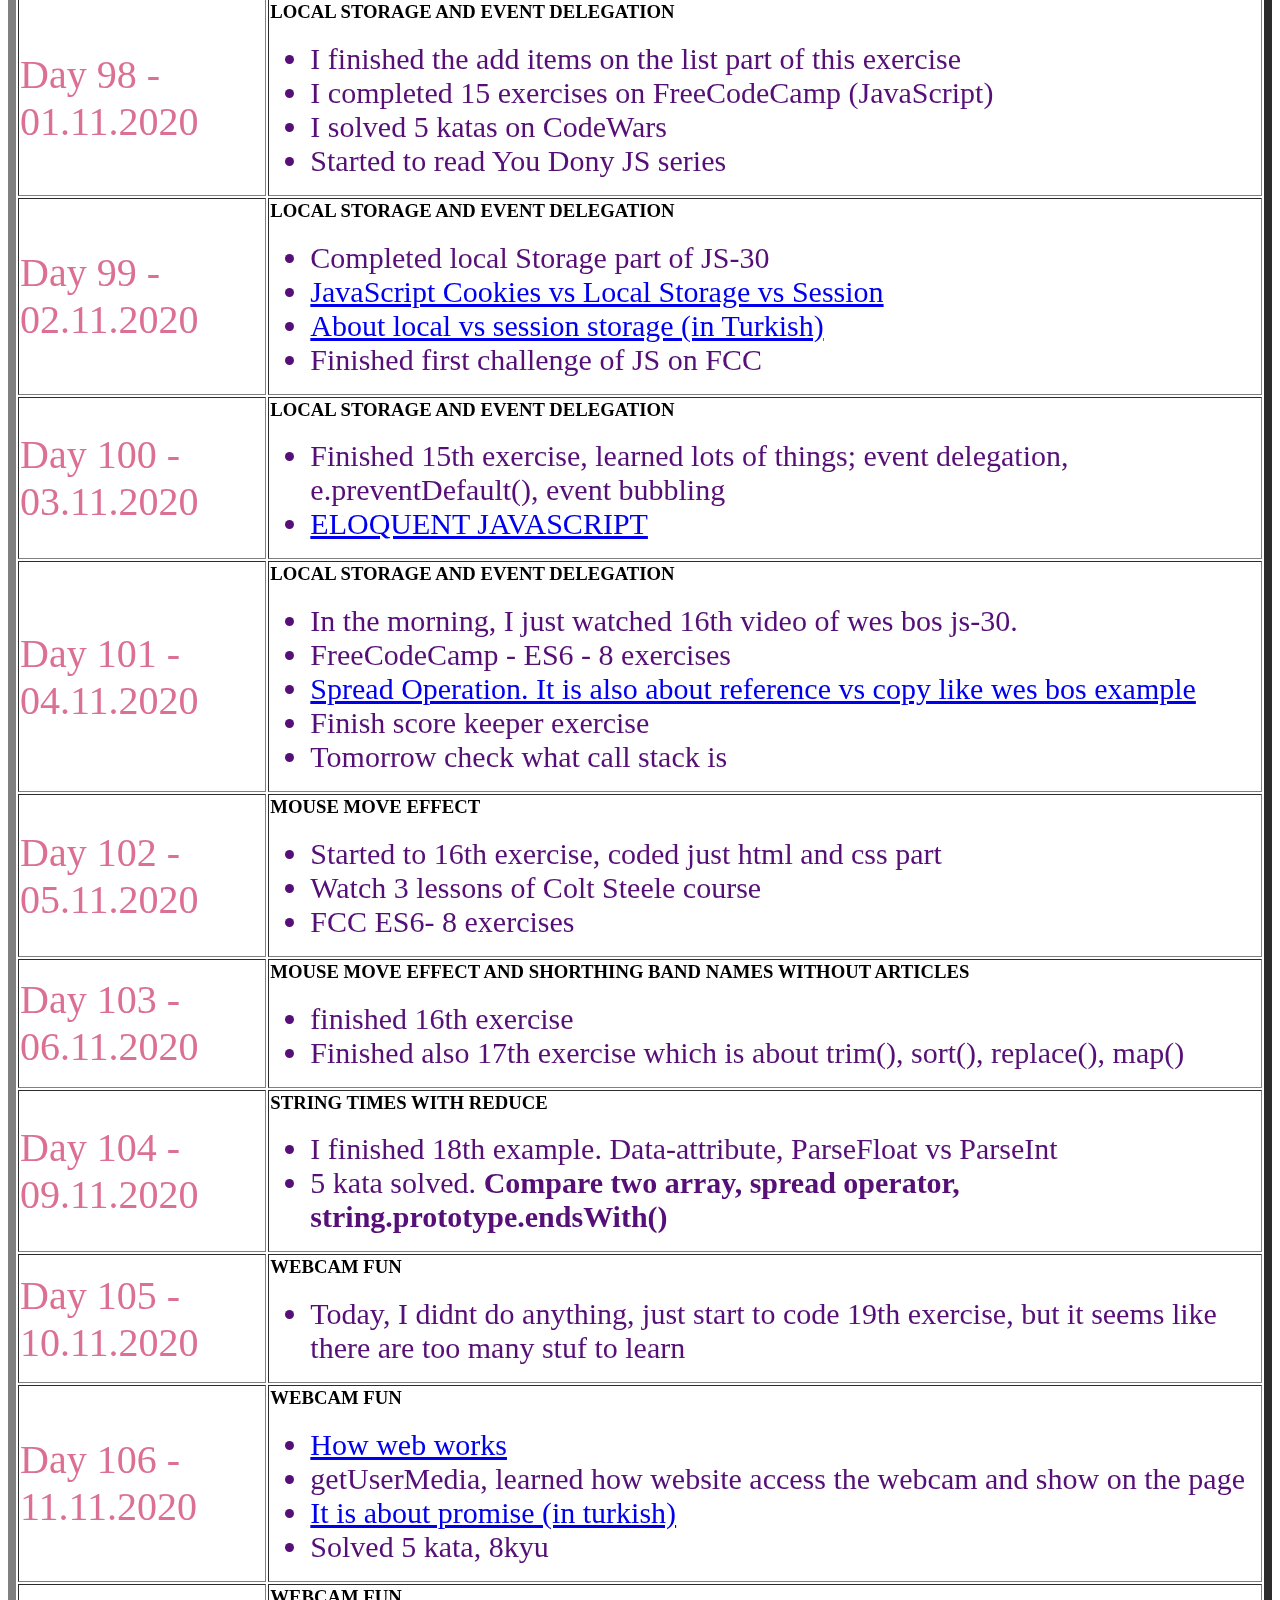
<file: 2020/index.html>
<html lang="en">

    <head>
        <title>Diary</title>
        <link rel="stylesheet" href="diary.css">
    </head>

    <body>
        <table border="8">
            <h1>MY PROGRAMMING PROCESS</h1>
            <thead>
                <th class="one">DAY </th>
                <th class="two">ACTIONS</th>
            </thead>

            <tbody>
                <td class="day">
                    Day 1 - 11.04.2020
                </td>
                <td>
                    <ul>
                        <li>I created my first repository</li>
                    </ul>
                </td>
            </tbody>

            <tbody>
                <td class="day">Day 2 - 14.04.2020</td>
                <td>
                    <ul>
                        <li>I created "The Web Developer Bootcamp"</li>
                        <li>I repeated basic, intermediate Html (section3 and 4) </li>
                        <li>I repeated my old exercises and commited them on GitHub</li>
                    </ul>
                </td>
            </tbody>

            <tbody>
                <td class="day">Day 3 - 16.04.2020</td>
                <td>
                    <ul>
                        <li>I repeated introduction, intermediate CSS (section 5 and 6) </li>
                        <li>I repeated my old exercises(selector practice) and commited them on GitHub</li>
                        <li>I did a resarch about css selectors on MDN</li>
                        <li>I changed my Diary little bit with CSS</li>
                    </ul>
                </td>
            </tbody>

            <tbody>
                <td class="day">Day 4 - 18.04.2020</td>
                <td>
                    <ul>
                        <li>I repeated my old exercises(tictactoe)</li>
                        <li>I did a researh about padding, margin and border on MDN</li>
                        <li>I watched a video about CSS tutorial for beginners</li>
                    </ul>
                </td>
            </tbody>

            <tbody>
                <td class="day">Day 5 - 21.04.2020</td>
                <td>
                    <ul>
                        <li>I created CSS Blog based on my udemy course</li>
                        <li>I finished section 6 part</li>
                        <li>I researched some CSS features</li>
                    </ul>
                </td>
            </tbody>

            <tbody>
                <td class="day">Day 6 - 26.04.2020</td>
                <td>
                    <ul>
                        <li>started section 7 part (udemy)</li>
                    </ul>
                </td>
            </tbody>

            <tbody>
                <td class="day">Day 7 - 28.04.2020</td>
                <td>
                    <ul>
                        <li>tried to use bootstrap features (form-inputs, navbar) </li>
                        <li>Women Techmakers Berlin JS Crash Course Vol 3 Lecture 1 (45 min)</li>
                        <li>started section 10 part (javascript) </li>
                    </ul>
                </td>
            </tbody>

            <tbody>
                <td class="day">Day 8 - 29.04.2020</td>
                <td>
                    <ul>
                        <li>Women Techmakers Berlin JS Crash Course Vol 3 Lecture 1 (finished)</li>
                    </ul>
                </td>
            </tbody>

            <tbody>
                <td class="day">Day 9 - 02.05.2020</td>
                <td>
                    <ul>
                        <li>WTMB first week code(finished)</li>
                        <li>created WTMB project repo on GitHub</li>
                    </ul>
                </td>
            </tbody>

            <tbody>
                <td class="day">Day 10 - 03.05.2020</td>
                <td>
                    <ul>
                        <li>Rob Merrill - javascript for beginners</li>
                        <li>watched again WTMB JS Crash Course Vol 3 Lecture 1</li>
                    </ul>
                </td>
            </tbody>

            <tbody>
                <td class="day">Day 11 - 04.05.2020</td>
                <td>
                    <ul>
                        <li>I fixed names of classes on week-1 code</li>
                        <li>I started to code for food delivery example</li>
                    </ul>
                </td>
            </tbody>

            <tbody>
                <td class="day">Day 12 - 07.05.2020</td>
                <td>
                    <ul>
                        <li>I finished to code for food delivery example</li>
                    </ul>
                </td>
            </tbody>

            <tbody>
                <td class="day">Day 13 - 10.05.2020</td>
                <td>
                    <ul>
                        <li>I finished section 10 from web development bootcamp</li>
                        <li>I coded age calculator exercise</li>
                        <li>started to Twitter clone based on WTMBerlin/jscc2019 homework for week 1 </li>
                    </ul>
                </td>
            </tbody>

            <tbody>
                <td class="day">Day 14 - 13.05.2020</td>
                <td>
                    <ul>
                        <li>studying on Twitter clone example</li>
                    </ul>
                </td>
            </tbody>

            <tbody>
                <td class="day">Day 15 - 14.05.2020</td>
                <td>
                    <ul>
                        <li>I finished to code for Twitter clone example</li>
                    </ul>
                </td>
            </tbody>

            <tbody>
                <td class="day">Day 16 - 24.05.2020</td>
                <td>
                    <ul>
                        <li>watched WTMB JS Crash Course Vol 3 Lecture 2</li>
                    </ul>
                </td>
            </tbody>

            <tbody>
                <td class="day">Day 17 - 28.05.2020</td>
                <td>
                    <ul>
                        <li>studied on Git-it app</li>
                        <li>watch Udemy's lectures, Section 11: Javascript Basics: Control Flow </li>
                    </ul>
                </td>
            </tbody>

            <tbody>
                <td class="day">Day 18 - 31.05.2020</td>
                <td>
                    <ul>
                        <li>Studied on npm, node js</li>
                        <li>Finished week-2 homework</li>
                    </ul>
                </td>
            </tbody>

            <tbody>
                <td class="day">Day 19 - 2.06.2020</td>
                <td>
                    <ul>
                        <li>I started to watch WTMB-2019 lecture 3</li>
                    </ul>
                </td>
            </tbody>

            <tbody>
                <td class="day">Day 20 - 4.06.2020</td>
                <td>
                    <ul>
                        <li>Continue WTMB-2019 lecture 3</li>
                    </ul>
                </td>
            </tbody>

            <tbody>
                <td class="day">Day 21 - 5.06.2020</td>
                <td>
                    <ul>
                        <li>I started to watch JavaScript-30 lectures</li>
                        <li>I trieed to code drum kit poject</li>
                        <li>researched about css features (display, justify-content, align-items)</li>
                    </ul>
                </td>
            </tbody>

            <tbody>
                <td class="day">Day 22 - 6.06.2020</td>
                <td>
                    <ul>
                        <li>I finished to code index.css of drum kit project</li>
                        <li>watched drum kit video again, understand index.js part of it</li>
                    </ul>
                </td>
            </tbody>

            <tbody>
                <td class="day">Day 23 - 8.06.2020</td>
                <td>
                    <ul>
                        <li>I watched Wes Bos's first lecture more than 5 times</li>
                        <li>I have researched some Javascript features like querySelector, addEventListener etc.</li>
                    </ul>
                </td>
            </tbody>

            <tbody>
                <td class="day">Day 24 - 9.06.2020</td>
                <td>
                    <ul>
                        <li>I finished Drum Kit exercise</li>
                        <li>I did a research about how I can add a link of my project in readme.md</li>
                        <li>I added a link in readme file (Diary repository)</li>
                    </ul>
                </td>
            </tbody>

            <tbody>
                <td class="day">Day 25 - 10.06.2020</td>
                <td>
                    <ul>
                        <li>I started to watch Section 11: Javascript Basics: Control Flow lecture on Udemy</li>
                        <li>I coded conditionals exercise(Udemy homework)</li>
                    </ul>
                </td>
            </tbody>

            <tbody>
                <td class="day">Day 26 - 11.06.2020</td>
                <td>
                    <ul>
                        <li>I started to code second project of js-30</li>
                        <li>Created a clock shape and added background image</li>
                    </ul>
                </td>
            </tbody>

            <tbody>
                <td class="day">Day 27 - 12.06.2020</td>
                <td>
                    <ul>
                        <li>I deleted my all code from clock exercise</li>
                        <li>I have tried something different than Wes Bos's code, but I failed. I couldn't do what I
                            wanted to do. I realized that I know nothing about styling, I need to study on CSS and also
                            JavaScript. Don't give up... </li>
                    </ul>
                </td>
            </tbody>

            <tbody>
                <td class="day">Day 28 - 15.06.2020</td>
                <td>
                    <ul>
                        <li>I started to study on FreeCodeCamp</li>
                        <li>I finished Basic Html part of FCC</li>
                    </ul>
                </td>
            </tbody>

            <tbody>
                <td class="day">Day 29 - 19.06.2020</td>
                <td>
                    <ul>
                        <li>I did research about Javascript course on Udemy</li>
                        <li>I bought "Modern javascript Dersleri"</li>
                        <li>I have finished Introduction to Basic CSS part of FCC and started applied visual design</li>
                    </ul>
                </td>
            </tbody>

            <tbody>
                <td class="day">Day 30 - 22.06.2020</td>
                <td>
                    <ul>
                        <li>I started to Modern JS course and finished until numbers and numbers methods</li>
                        <li>I learnt how I can use Date objects and calculating age</li>
                    </ul>
                </td>
            </tbody>

            <tbody>
                <td class="day">Day 31 - 23.06.2020</td>
                <td>
                    <ul>
                        <li>I had learned what is bootstarp and how I can use it. Then, I used some bootstrap features
                            like button, jumbotron and form. </li>
                    </ul>
                </td>
            </tbody>

            <tbody>
                <td class="day">Day 32 - 25.06.2020</td>
                <td>
                    <ul>
                        <li>I had learned how I can add nav bar and use its features such as hamburger menu. Also I used
                            gird system, thus I created some columns and nesting grid</li>
                    </ul>
                </td>
            </tbody>


            <tbody>
                <td class="day">Day 33 - 26.06.2020</td>
                <td>
                    <ul>
                        <li>I have started to study in the morning to code "Image Gallery" exercise, but I couldn't
                            figure out how I can create all images in same size. I did a lot of researches, they said it
                            worked, but mine images didnt change. All of sudden, I realized that I didnt add my css file
                            in the html's head. I spent nearly 2 hours to fix this problem, OMG</li>
                        <li>DON'T FORGET TO ADD CSS FILE IN HTML'S HEAD</li>
                        <li>I have finished applied visual design from freecodecamp</li>
                    </ul>
                </td>
            </tbody>

            <tbody>
                <td class="day">Day 34 - 27.06.2020</td>
                <td>
                    <ul>
                        <li>I did research about position, z-index properties on MDN</li>
                    </ul>
                </td>
            </tbody>

            <tbody>
                <td class="day">Day 35 - 28.06.2020</td>
                <td>
                    <ul>
                        <li>I have finished lectures about numbers, strings etc. I have started to watch 2. level of JS
                            lectures(Udemy course)</li>
                        <li></li>
                    </ul>
                </td>
            </tbody>

            <tbody>
                <td class="day">Day 36 - 29.06.2020</td>
                <td>
                    <ul>
                        <li>I watched 5 lectures on Udemy (if/else, switch, object literals)</li>
                    </ul>
                </td>
            </tbody>

            <tbody>
                <td class="day">Day 37 - 01.07.2020</td>
                <td>
                    <ul>
                        <li>I have done some exercises of 2. level of JS lectures (if/else, switch, object literals and
                            loops) </li>
                    </ul>
                </td>
            </tbody>

            <tbody>
                <td class="day">Day 38 - 02.07.2020</td>
                <td>
                    <ul>
                        <li>I watched just 2 lectures of the web developer bootcamp.</li>
                        <li>Creating a startup page based on udemy course</li>
                    </ul>
                </td>
            </tbody>


            <tbody>
                <td class="day">Day 39 - 03.07.2020</td>
                <td>
                    <ul>
                        <li>I have finished section 7 which is about old version of bootstarp. And started section 8
                        </li>
                        <li>I have created a startup page which is called purrfect match based on the course. I have
                            learned adding text-shadow, using rem instead px and adding blockqute with bootstrap 4(new
                            version)</li>
                    </ul>
                </td>
            </tbody>

            <tbody>
                <td class="day">Day 40 - 04.07.2020</td>
                <td>
                    <ul>
                        <li>I have finished section 8 which is about new version of boootstrap</li>
                        <li>I have done exercises about that giving spacing while page size is changing. I learned how I
                            can use sm, md, lg and xl utilities with padding, margin, navbar-expand and display</li>
                    </ul>
                </td>
            </tbody>

            <tbody>
                <td class="day">Day 41 - 05.07.2020</td>
                <td>
                    <ul>
                        <li>I have finished loop part of js lecture and I have code guessing number exercise.</li>
                        <li>I did research about js books to read</li>
                    </ul>
                </td>
            </tbody>

            <tbody>
                <td class="day">Day 42 - 06.07.2020</td>
                <td>
                    <ul>
                        <li>I have finished the pattern exercise from web development bootcamp course. I started doing
                            another bootstrap exercise which is Candy Museum</li>
                        <li>I have learned lots of thing about bootstrap. I had an idea about what is library in general
                            and how people use that.</li>
                    </ul>
                </td>
            </tbody>

            <tbody>
                <td class="day">Day 43 - 07.07.2020</td>
                <td>
                    <ul>
                        <li>I have finished third section of js course</li>
                        <li>I learned function wtih bank exercises. Also I have basic knowladge about window objects and
                            scopes</li>
                    </ul>
                </td>
            </tbody>

            <tbody>
                <td class="day">Day 44 - 08.07.2020</td>
                <td>
                    <ul>
                        <li>Today, I have tried to finish museum of candy exercise with using bootstrap. There are a lot
                            of things to know. I learned lots of new things again about bootstrap4.</li>
                        <li>I spent nearly 3 hours to finish this exercise</li>
                    </ul>
                </td>
            </tbody>

            <tbody>
                <td class="day">Day 45 - 10.07.2020</td>
                <td>
                    <ul>
                        <li>I have watched 6 videos about what DOM is from udemy course</li>
                    </ul>
                </td>
            </tbody>

            <tbody>
                <td class="day">Day 46 - 11.07.2020</td>
                <td>
                    <ul>
                        <li>I finished section 11 from web developer bootcamp course</li>
                        <li>I did research about js frameworks especially react and vue.js</li>
                        <li>analyzed some kata on CodeWars</li>
                    </ul>
                </td>
            </tbody>

            <tbody>
                <td class="day">Day 47 - 12.07.2020</td>
                <td>
                    <ul>
                        <li>I have watched 2 videos about eventListener and how I can create a new element and replace
                            with another element by DOM</li>
                    </ul>
                </td>
            </tbody>


            <tbody>
                <td class="day">Day 48 - 13.07.2020</td>
                <td>
                    <ul>
                        <li>I have finished 4th section which is about DOM. I learned mouse, keyboards events, what
                            local and session storage are </li>
                    </ul>
                </td>
            </tbody>

            <tbody>
                <td class="day">Day 49 - 14.07.2020</td>
                <td>
                    <ul>
                        <li>I finished section 12 from web development bootcamp on udemy</li>
                        <li>I have started to solve kata on codewars again</li>
                    </ul>
                </td>
            </tbody>

            <tbody>
                <td class="day">Day 50 - 15.07.2020</td>
                <td>
                    <ul>
                        <li>I did a To Do app based on udemy course, but I dont understand the logic of local storage.
                            Thus, my app is worked without storage.</li>
                        <li>I created the codewars repo on GitHub. I solved just one kata which is 8 kyu on codewars
                        </li>
                    </ul>
                </td>
            </tbody>

            <tbody>
                <td class="day">Day 51 - 16.07.2020</td>
                <td>
                    <ul>
                        <li>I started to watch section 13 which is about arrays, but I didnt study much today.</li>
                    </ul>
                </td>
            </tbody>

            <tbody>
                <td class="day">Day 52 - 17.07.2020</td>
                <td>
                    <ul>
                        <li>I finished section 13 and its exercises</li>
                        <li>I have spent nearly 2 hours to solve check the exam kata on codewars and finally I did</li>
                    </ul>
                </td>
            </tbody>

            <tbody>
                <td class="day">Day 53 - 22.07.2020</td>
                <td>
                    <ul>
                        <li>I finished section 14 and its exercises</li>
                    </ul>
                </td>
            </tbody>

            <tbody>
                <td class="day">Day 54 - 23.07.2020</td>
                <td>
                    <ul>
                        <li>I started section 15 which is about DOM</li>
                        <li>I solved just one kata(7 kyu) on codewars</li>
                    </ul>
                </td>
            </tbody>

            <tbody>
                <td class="day">Day 55 - 25.07.2020</td>
                <td>
                    <ul>
                        <li>I finished section 15 and started to watch section 16</li>
                        <li>I solved one kata about array and I used reduce method to sum two different arrays</li>
                    </ul>
                </td>
            </tbody>

            <tbody>
                <td class="day">Day 56 - 26.07.2020</td>
                <td>
                    <ul>
                        <li>I have finished color toggle exercise and started to code score keeper project, but not
                            finished yet</li>
                        <li>I create a new diary with bootstrap and I decided that I write what I learn from courses,
                            videos, codewars etc.</li>
                    </ul>
                </td>
            </tbody>

            <tbody>
                <td class="day">Day 57 - 30.07.2020</td>
                <td>
                    <ul>
                        <li>I have finished section 16 and I have learned lots of things about DOM </li>
                        <li>I finished score keeper exercise</li>
                        <li>Watched Wes Bos's first js-30 tutorial again</li>
                    </ul>
                </td>
            </tbody>

            <tbody>
                <td class="day">Day 58 - 02.08.2020</td>
                <td>
                    <ul>
                        <li>I watched just one video about rgb color game (Udemy course project) and I coded</li>
                        <li>Rewieved my last JS codes, and I wrote them on paper</li>
                    </ul>
                </td>
            </tbody>

            <tbody>
                <td class="day">Day 59 - 03.08.2020</td>
                <td>
                    <ul>
                        <li>I watched 3 videos of rgb color game project. I coded lots of things</li>
                        <li>I realized that when start to code a project, you should start to basic like writing html,
                            css first. Complete skeleton. Before writing functions use basic logic and variables and
                            then replace with them with functions. I hope that I understand correctly :) </li>
                        <li>Andddd dont forget your stupidness, numbers dont have length property, idiot. Because of
                            this sh*t, I spend 1 hour, but I finally fixed this, yayy!</li>
                    </ul>
                </td>
            </tbody>

            <tbody>
                <td class="day">Day 60 - 04.08.2020</td>
                <td>
                    <ul>
                        <li>I watched 2 videos of rgb color game project. It was little bit confusing.</li>
                    </ul>
                </td>
            </tbody>

            <tbody>
                <td class="day">Day 61 - 20.08.2020</td>
                <td>
                    <ul>
                        <li>After 16 days, I am back in the game, yayy.</li>
                        <li>I completed the color project game. I didnt understand some part of what I have done like
                            reducing some functions. I will watch again, later</li>
                    </ul>
                </td>
            </tbody>

            <tbody>
                <td class="day">Day 62 - 24.08.2020</td>
                <td>
                    <ul>
                        <li>After the holiday, I thought that I forgot my all knowladge. I decided that I should solve
                            some katas on codewars. I solved 4 katas and I didnt search on internet for their solutions,
                            yayy</li>
                    </ul>
                </td>
            </tbody>

            <tbody>
                <td class="day">Day 63 - 27.08.2020</td>
                <td>
                    <ul>
                        <li>I finally started JS-30 course.</li>
                        <li>I didnt do so many things today, but I searched some features of readme.file. Also, I spent
                            nearly 3 hours to rewiev others code about js-30. I found very good portfolios to review.
                            Maybe, I didnt code very well, but I learnt lots of things today.</li>
                    </ul>
                </td>
            </tbody>

            <tbody>
                <td class="day">Day 64 - 28.08.2020</td>
                <td>
                    <ul>
                        <h3>JavaScript-30 Drum Kit</h3>
                        <li>I researched css background attributes from w3 and MDN</li>
                        <li>HTML attributes from;
                            <ul>
                                <li><a href="https://www.youtube.com/watch?v=fYq5PXgSsbE">About display</a></li>
                                <li><a href="https://www.youtube.com/watch?v=9zBsdzdE4sM">About grid</a></li>
                            </ul>

                        </li>
                        <li>I played with css today and I tried to understand every line of code for js drum kit</li>
                    </ul>
                </td>
            </tbody>

            <tbody>
                <td class="day">Day 65 - 01.09.2020</td>
                <td>
                    <ul>
                        <h3>JavaScript-30 JS+ CSS Clock</h3>
                        <li>I started second lesson of js-30 which is Js+CSS Clock. I have coded CSS only today</li>
                        <li> CSS attributes;
                            <ul>
                                <li><a href="https://www.youtube.com/watch?v=gD3G67oPg-w">CSS Position</a></li>
                            </ul>
                        </li>
                    </ul>
                </td>
            </tbody>

            <tbody>
                <td class="day">Day 66 - 03.09.2020</td>
                <td>
                    <ul>
                        <li>I finished second project, JS+CSS Clock. I will study transform and setInterval tomorrow.</li>
                        <li>I changed my readme file. Also I learned how I create a good readme <span>&#128151</span> </li>
                    </ul>
                </td>
            </tbody>

            <tbody>
                <td class="day">Day 67 - 12.09.2020</td>
                <td>
                    <ul>
                        <li>Today, I learned how I clone a repository to my computer because my computer crashed. I am cloning my all repository now.</li>
                    </ul>
                </td>
            </tbody>

            <tbody>
                <td class="day">Day 68 - 14.09.2020</td>
                <td>
                    <ul>
                        <li>I downloaded my all repositories again and 100 days of code challenge also</li>
                        <li>I have searched ES6 arrow function, what setInterval is. Also I did a research about css variables. </li>
                    </ul>
                </td>
            </tbody>

            <tbody>
                <td class="day">Day 69 - 16.09.2020</td>
                <td>
                    <ul>
                        <h3>Array Cardio Day 1</h3>
                        <li>I started this example yesterday and I am learning array methods</li>
                        <li><a href="https://www.youtube.com/watch?v=rRgD1yVwIvE&t=835s">Watch this after exercise</a></li>
                        <li> Array.filter();
                            <ul>
                                <li><a href="https://www.youtube.com/watch?v=a18DUWkBkCg">short video about filter</a></li>
                            </ul>
                        </li>

                        <li> Array.map();
                            <ul>
                                <li><a href="https://www.youtube.com/watch?v=Bjl_19rV_FY">short video about map</a></li>
                            </ul>
                        </li>

                        <li> Array.reduce();
                            <ul>
                                <li><a href="https://www.youtube.com/watch?v=-LFjnY1PEDA&t=192s">short video about reduce, also find max in array with using reduce</a></li>
                            </ul>
                        </li>
                        <li>I have learned array methods that are really useful especially when I try to solve kata on codewars :)</li>
                        <li>I solved just two katas about arrays on codewars, finally I can write one line code with usig array methods </li>
                    </ul>
                </td>
            </tbody>

            <tbody>
                <td class="day">Day 70 - 17.09.2020</td>
                <td>
                    <ul>
                        <li>I started to code 5th example of JS-30 course, I had little trouble abot flexbox, again. So I decided that I will start Wes Bos's flex and grid courses too.</li>
                        <li>Solved 3 katas on codewars</li>
                    </ul>
                </td>
            </tbody>

            <tbody>
                <td class="day">Day 71 - 19.09.2020</td>
                <td>
                    <ul>
                        <li>I started to watched WesBos's flex course. Also I will complete CSS Flex and CSS Grid courses on FreeCodeCamp</li>
                    </ul>
                </td>
            </tbody>

            <tbody>
                <td class="day">Day 72 - 20.09.2020</td>
                <td>
                    <ul>
                        <h3>Flex Panels Image Gallery</h3>
                        <li>I finished 5th project which is about CSS flexbox properties.</li>
                        <li>I dont understand one thing about this course, I write just one lne code to show up bottom and top panels? </li>
                    </ul>
                </td>
            </tbody>

            <tbody>
                <td class="day">Day 73 - 21.09.2020</td>
                <td>
                    <ul>
                        <h3>Ajax Type Ahead</h3>
                        <li>I have started to code 6th project, but I dont know regex, I have no idea about that. Because of that, I just wrote css which is not exacly Wes Bos's code. I will study on regex tomrrow.</li>
                        <li>Watched one more css flexbox video about justfiy content</li>
                    </ul>
                </td>
            </tbody>

            <tbody>
                <td class="day">Day 74 - 22.09.2020</td>
                <td>
                    <ul>
                        <li>I repeated last js-30 courses and reviewed theirs code</li>
                        <li>I did a research a bout fetch and regex</li>
                    </ul>
                </td>
            </tbody>

            <tbody>
                <td class="day">Day 75 - 23.09.2020</td>
                <td>
                    <ul>
                        <h3>Ajax Type Ahead</h3>
                        <li>I have no idea about promises, so I have to study on it to understand this wes Bos course</li>
                        <li>I watched and coded WTMB first course again, but this time I undertood better if I compare with th first time that I coded</li>
                        <li><a href="https://www.youtube.com/watch?v=hKd-gL7wYvc">Fetch API(Turkish)</a></li>
                    </ul>
                </td>
            </tbody>

            <tbody>
                <td class="day">Day 76 - 24.09.2020</td>
                <td>
                    <ul>
                        <li>I recaped first course of WTMB</li>
                        <li>Solved 5 katas on codewars all of then were 8 kyu</li>
                    </ul>
                </td>
            </tbody>

            <tbody>
                <td class="day">Day 77 - 28.09.2020</td>
                <td>
                    <ul>
                        <li>I did a search about what are JSON, fetc.API.</li>
                        <li><a href="https://medium.com/@omercelikceng/fetch-api-e372db942d90">About fetch(medium, turkish)</a></li>
                        <li>I also watched alaylı yazılımcı olmak on youtube, and I got my motivation back</li>
                    </ul>
                </td>
            </tbody>

            <tbody>
                <td class="day">Day 78 - 01.10.2020</td>
                <td>
                    <ul>
                        <li>I watched <a href="https://www.youtube.com/watch?v=Oive66jrwBs">Fetch API Introduction</a></li>
                        <li>Finish 6th project about regex</li>
                        <li>Isolved 2 katas on codewars</li>
                    </ul>
                </td>
            </tbody>

            <tbody>
                <td class="day">Day 79 - 04.10.2020</td>
                <td>
                    <ul>
                        <li>I rewatched wtmb first lesson also I looked at 2017 version of this lecture.</li>
                        <li>I coded food delivery exercise from strach and this time, I understood better than first </li>
                        <li>Also, I created a new project about film library</li>
                    </ul>
                </td>
            </tbody>

            <tbody>
                <td class="day">Day 80 - 06.10.2020</td>
                <td>
                    <ul>
                        <h3>Fun with HTML5 Canvas</h3>
                        <li>I started this course, but I have no idea what canvas, ctx, stroke()... is. I had a vision of logic about how this code works.</li>
                        <li>30 mins for freecodecamp, JavaScript</li>
                    </ul>
                </td>
            </tbody>

            <tbody>
                <td class="day">Day 81 - 07.10.2020</td>
                <td>
                    <ul>
                        <h3>Fun with HTML5 Canvas</h3>
                        <li>I finished the 8th project, but I changed lttle bit. I created basic version of microsoft paint. You can pick a color of line and click the erase button all for redrawing.</li>
                        <li><a href="https://stackoverflow.com/questions/20505088/how-to-use-a-color-picker-for-the-canvas-stroke-color">How to use a color picker for the canvas stroke color?</a></li>
                        <li><a href="https://stackoverflow.com/questions/2142535/how-to-clear-the-canvas-for-redrawing">How to clear the canvas for redrawing</a></li>
                    </ul>
                </td>
            </tbody>

            <tbody>
                <td class="day">Day 82 - 08.10.2020</td>
                <td>
                    <ul>
                        <li>Today, I didnt do so much things, just watched 3 videos about css flex property</li>
                    </ul>
                </td>
            </tbody>

            <tbody>
                <td class="day">Day 83 - 10.10.2020</td>
                <td>
                    <h3>WTMB- 2017 2. Lecture</h3>
                    <ul>
                        <li>I watched WTMB- 2017 week-2 lecture.</li>
                        <li>node.js, npm, data.json...</li>
                    </ul>
                </td>
            </tbody>

            <tbody>
                <td class="day">Day 84 - 11.10.2020</td>
                <td>
                    <h3>14 Must Know Dv Tools Tricks</h3>
                    <ul>
                        <li>I finished 9th project, but I think that it wasnt very useful except one or two things.</li>
                        <li>I decided that I will finish flexbox course for this week, so I studied 2 lessons also.</li>
                    </ul>
                </td>
            </tbody>

            <tbody>
                <td class="day">Day 85 - 12.10.2020</td>
                <td>
                    <h3>Checkboxes with shift key</h3>
                    <ul>
                        <li>I watched 10th project and create html and css file without js code</li>
                        <li>Istarted freecodecamp js course</li>
                    </ul>
                </td>
            </tbody>

            <tbody>
                <td class="day">Day 86 - 13.10.2020</td>
                <td>
                    <h3>Checkboxes with shift key</h3>
                    <ul>
                        <li>I watched again and write its code twice which one is after watching, then I deleted all code. I tried to code on my own.</li>
                        <li>I stucked some points. Why did he write lastChecked variable outside the function. The second question is why he code lastChecked=this at the end of function.</li>
                        <li>I learned what flag variab is. It is like let flagVariable= false ...</li>
                        <li>Completed 5 exercises on FCC</li>
                    </ul>
                </td>
            </tbody>

            <tbody>
                <td class="day">Day 87 - 14.10.2020</td>
                <td>
                    <h3>WTMB-2017 2-Week for food delivery example</h3>
                    <ul>
                        <li>Today has been very long day, I rewatched second of 2017 and 2019 versions of WTMB. And my brain hurts, really...</li>
                        <li>I deleted library project.</li>
                        <li>Split all classes into different js files, and I found emoji npm and I added into script by require. Then, use emoji as an identifier in food class. I create database.json, define SAVE and LOAD functions to create json files. Loaded all objects in json files. Then delete all script variables and functions except database require and load function. AND IT WORKED, FINALLY.......</li>
                    </ul>
                </td>
            </tbody>

            <tbody>
                <td class="day">Day 88 - 16.10.2020</td>
                <td>
                    <h3>Custom HTML5 Video Player</h3>
                    <ul>
                        <li>This exercise is really hard to understand, I am not talking about js part, css part is really confusing</li>
                        <li><a href="https://www.youtube.com/watch?v=yY6XnbWnK4o">Watch this to understand html and css part</a></li>
                        <li>I found video.js framework?? I think is a framework, it is really useful, but to learn I finish this exercise and then I will use this framework </li>
                        <li>I studied js on FCC for 30 mins</li>
                        <li>Completed 6 katas on CodeWars</li>
                        <li>Watched 2 videos about Flexbos(Wes Bos)</li>
                </td>
            </tbody>

            <tbody>
                <td class="day">Day 89 - 19.10.2020</td>
                <td>
                    <h3>Custom HTML5 Video Player</h3>
                    <ul>
                        <li>I tried to customize video player buttons, I have done tasks until proress bar</li>
                        <li>I tried to add full screen button, also I tried to exit full screen mode when user click again the button, but I couldnt.</li>
                        <li>I added another exit button, and I realized that IT HAVE TO BE DOCUMENT.EXIT.... not player.exit...</li>
                        <li>I will try to figure out tomorrow</li>
                    </ul>
                </td>
            </tbody>

            <tbody>
                <td class="day">Day 90 - 20.10.2020</td>
                <td>
                    <h3>Custom HTML5 Video Player</h3>
                    <ul>
                        <li>I finished custom video exercise. I have learned a lot of things about video attributes and logic of code little bit</li>
                        <li>I researced for fullscreen button and I tried to add exit funcionality also, it was very easy btw</li>
                    </ul>
                </td>
            </tbody>

            <tbody>
                <td class="day">Day 91 - 22.10.2020</td>
                <td>
                    <ul>
                        <li>I finished Wes Bos WTF course</li>
                    </ul>
                </td>
            </tbody>

            <tbody>
                <td class="day">Day 92 - 23.10.2020</td>
                <td>
                    <ul>
                        <li>Solved 5 katas on codewars, 8 kyu</li>
                        <li>I started to watch udemy course again because the course is changed all consepts</li>
                        <li>Watched WTMB- 3 lecture about async, but I didnt understand all of them</li>
                    </ul>
                </td>
            </tbody>

            <tbody>
                <td class="day">Day 93 - 24.10.2020</td>
                <td>
                    <h3>KONAMI CODE</h3>
                    <ul>
                        <li>Finished 12nd exercise of Wes Bos which is about konami code</li>
                        <li>Solved 2 katas, SPLIT, TOSTRING, TOUPPERCASE, SLICE, JOIN</li>
                        <li><a href="https://www.freecodecamp.org/news/cannot-read-property-split-of-undefined-error/">Article about split</a></li>
                        <li>I completed 24th section of udemy course</li>
                    </ul>
                </td>
            </tbody>

            <tbody>
                <td class="day">Day 94 - 26.10.2020</td>
                <td>
                    <h3>SLIDE IN ON SCROLL</h3>
                    <ul>
                        <li>Finished pokemon exercise, practiced with appendChild, createElement</li>
                        <li>Created 13nd exercise's page, I konw float attribute, but I am familiar display: flex more.</li>
                    </ul>
                </td>
            </tbody>

            <tbody>
                <td class="day">Day 95 - 27.10.2020</td>
                <td>
                    <h3>SLIDE IN ON SCROLL</h3>
                    <ul>
                        <li>I finished 13nd exercise, but... I dont understand logic behind this exercise.</li>
                        <li><a href="https://stackoverflow.com/questions/9439725/javascript-how-to-detect-if-browser-window-is-scrolled-to-bottom">How to detect if browser window is scrolled to bottom?</a></li>
                        <li>Watched 10 videos of udemy course and create page when user click the button change background color</li>
                    </ul>
                </td>
            </tbody>

            <tbody>
                <td class="day">Day 96 - 29.10.2020</td>
                <td>
                    <h3>REFERENCE VS COPY</h3>
                    <ul>
                        <li>I finished 14th exercise of we bos</li>
                        <li>I created my first pull request, HACKTOBERFEST</li>
                        <li>But I didnt understand branches, clone etc.</li>
                        <li><a href="https://www.youtube.com/watch?v=SWYqp7iY_Tc">Github crash course</a></li>
                        <li>completed 10 tasks on FreeCodeCamp</li>
                    </ul>
                </td>
            </tbody>

            <tbody>
                <td class="day">Day 97 - 30.10.2020</td>
                <td>
                    <h3>LOCAL STORAGE AND EVENT DELEGATION</h3>
                    <ul>
                        <li>I started to code 15th exercise, I created landing page on my own. Because of this, page looks like different than the original one</li>
                        <li>Completed 10 exercise on FreeCodeCamp</li>
                        <li>Watched 2 Udemy videos(26th exercise) </li>
                        <li>I created a repo which is a booklist app, I just created I didnt watched the tutorial.</li>
                    </ul>
                </td>
            </tbody>

            <tbody>
                <td class="day">Day 98 - 01.11.2020</td>
                <td>
                    <h3>LOCAL STORAGE AND EVENT DELEGATION</h3>
                    <ul>
                        <li>I finished the add items on the list part of this exercise</li>
                        <li>I completed 15 exercises on FreeCodeCamp (JavaScript)</li>
                        <li>I solved 5 katas on CodeWars</li>
                        <li>Started to read You Dony JS series</li>
                    </ul>
                </td>
            </tbody>

            <tbody>
                <td class="day">Day 99 - 02.11.2020</td>
                <td>
                    <h3>LOCAL STORAGE AND EVENT DELEGATION</h3>
                    <ul>
                        <li>Completed local Storage part of JS-30</li>
                        <li><a href="https://www.youtube.com/watch?v=GihQAC1I39Q">JavaScript Cookies vs Local Storage vs Session</a></li>
                        <li><a href="https://medium.com/@toprakerzurumluoglu/localstorage-vs-sessionstorage-de5d1d399da8">About local vs session storage (in Turkish)</a></li>
                        <li>Finished first challenge of JS on FCC</li>
                    </ul>
                </td>
            </tbody>

            <tbody>
                <td class="day">Day 100 - 03.11.2020</td>
                <td>
                    <h3>LOCAL STORAGE AND EVENT DELEGATION</h3>
                    <ul>
                        <li>Finished 15th exercise, learned lots of things; event delegation, e.preventDefault(), event bubbling</li>
                        <li><a href="https://eloquentjavascript.net/index.html">ELOQUENT JAVASCRIPT</a></li>
                    </ul>
                </td>
            </tbody>

            <tbody>
                <td class="day">Day 101 - 04.11.2020</td>
                <td>
                    <h3>LOCAL STORAGE AND EVENT DELEGATION</h3>
                    <ul>
                        <li>In the morning, I just watched 16th video of wes bos js-30.</li>
                        <li>FreeCodeCamp - ES6 - 8 exercises</li>
                        <li><a href="https://www.youtube.com/watch?v=pYI-UuZVtHI">Spread Operation. It is also about reference vs copy like wes bos example</a></li>
                        <li>Finish score keeper exercise</li>
                        <li>Tomorrow check what call stack is</li>
                    </ul>
                </td>
            </tbody>

            <tbody>
                <td class="day">Day 102 - 05.11.2020</td>
                <td>
                    <h3>MOUSE MOVE EFFECT</h3>
                    <ul>
                        <li>Started to 16th exercise, coded just html and css part</li>
                        <li>Watch 3 lessons of Colt Steele course</li>
                        <li>FCC ES6- 8 exercises</li>
                    </ul>
                </td>
            </tbody>

            <tbody>
                <td class="day">Day 103 - 06.11.2020</td>
                <td>
                    <h3>MOUSE MOVE EFFECT AND SHORTHING BAND NAMES WITHOUT ARTICLES</h3>
                    <ul>
                        <li>finished 16th exercise</li>
                        <li>Finished also 17th exercise which is about trim(), sort(), replace(), map()</li>
                    </ul>
                </td>
            </tbody>

            <tbody>
                <td class="day">Day 104 - 09.11.2020</td>
                <td>
                    <h3>STRING TIMES WITH REDUCE</h3>
                    <ul>
                        <li>I finished 18th example. Data-attribute, ParseFloat vs ParseInt</li>
                        <li>5 kata solved. <b>Compare two array, spread operator, string.prototype.endsWith()</b></li>
                    </ul>
                </td>
            </tbody>

            <tbody>
                <td class="day">Day 105 - 10.11.2020</td>
                <td>
                    <h3>WEBCAM FUN</h3>
                    <ul>
                        <li>Today, I didnt do anything, just start to code 19th exercise, but it seems like there are too many stuf to learn</li>
                    </ul>
                </td>
            </tbody>

            <tbody>
                <td class="day">Day 106 - 11.11.2020</td>
                <td>
                    <h3>WEBCAM FUN</h3>
                    <ul>
                        <li><a href="https://www.youtube.com/watch?v=hJHvdBlSxug">How web works</a></li>
                        <li>getUserMedia, learned how website access the webcam and show on the page</li>
                        <li><a href="https://medium.com/codefiction/javascriptte-promise-kullan%C4%B1m%C4%B1-ccca1123989a">It is about promise (in turkish)</a></li>
                        <li>Solved 5 kata, 8kyu</li>
                    </ul>
                </td>
            </tbody>

            <tbody>
                <td class="day">Day 107 - 12.11.2020</td>
                <td>
                    <h3>WEBCAM FUN</h3>
                    <ul>
                        <li>Finished webcam fun exercise</li>
                        <li>Solved 6 katas that 2 of them are 7 kyu :) </li>
                    </ul>
                </td>
            </tbody>

            <tbody>
                <td class="day">Day 108 - 13.11.2020</td>
                <td>
                    <h3>SPEECH DETECTION</h3>
                    <ul>
                        <li>I loved today's exercise. Learned speech recognition web API.</li>
                        <li>Tomorrow, research for API</li>
                        <li><a href="https://tr.javascript.info/settimeout-setinterval">SetInterval vs SetTimeOut</a></li>
                    </ul>
                </td>
            </tbody>

            <tbody>
                <td class="day">Day 109 - 15.11.2020</td>
                <td>
                    <h3>SPEECH DETECTION</h3>
                    <ul>
                        <li>I finished 21st exercise of js-30. learned geolocation api and svg</li>
                        <li>I did a reserach about <a href="https://medium.com/frontend-development-with-js/browser-api-nedir-a0578d77efad#:~:text=API.%20(Application%20Programming%20Interface,Bunu%20%C5%9Fu%20%C5%9Fekilde%20de%20d%C3%BC%C5%9F%C3%BCnebilirsiniz.&text=Geli%C5%9Ftiricilerin%20API%20kullanarak%20uygulamalar%20geli%C5%9Ftirmesine%20imkan%20sa%C4%9Flamas%C4%B1.">WEB API (in Turkish)</a> </li>
                        <li>Solved 5 kata</li>
                    </ul>
                </td>
            </tbody>

            <tbody>
                <td class="day">Day 110 - 16.11.2020</td>
                <td>
                    <h3>FOLLOW ALONG LINKS</h3>
                    <ul>
                        <li>Finished 22nd project</li>
                        <li><a href="https://www.youtube.com/watch?v=MKpZadkuT-0">About DOMRect</a></li>
                        <li>append() vs appendChild()</li>
                        <li>DOMRect()</li>
                    </ul>
                </td>
            </tbody>

            <tbody>
                <td class="day">Day 111 - 17.11.2020</td>
                <td>
                    <h3>SPEECH SYNTHESIS</h3>
                    <ul>
                        <li><a href="https://developer.mozilla.org/en-US/docs/Web/API/SpeechSynthesisUtterance">Speech Synthesis Utterance</a></li>
                        <li>Solved 10 kata</li>
                    </ul>
                </td>
            </tbody>

            <tbody>
                <td class="day">Day 112 - 18.11.2020</td>
                <td>
                    <h3>SPEECH SYNTHESIS</h3>
                    <ul>
                        <li>Finished 23rd exercise</li>
                        <li>Solved 6 kata</li>
                    </ul>
                </td>
            </tbody>

            <tbody>
                <td class="day">Day 113 - 20.11.2020</td>
                <td>
                    <h3>STICKY NAV</h3>
                    <ul>
                        <li>Finished 24th exercise</li>
                        <li>Solved katas on codeWars</li>
                    </ul>
                </td>
            </tbody>

            <tbody>
                <td class="day">Day 114 - 21.11.2020</td>
                <td>
                    <h3>EVENT CAPTURE</h3>
                    <ul>
                        <li>Finished 25th exercise</li>
                        <li>Started to write my own js cheat sheet</li>
                        <li>Watched udemy courses</li>
                    </ul>
                </td>
            </tbody>

            <tbody>
                <td class="day">Day 115 - 22.11.2020</td>
                <td>
                    <h3>EVENT CAPTURE</h3>
                    <ul>
                        <li>Started 26th exercise. Created a page with html</li>
                    </ul>
                </td>
            </tbody>

            <tbody>
                <td class="day">Day 116 - 23.11.2020</td>
                <td>
                    <h3>DROPDOWN</h3>
                    <ul>
                        <li>Learned differences between arrow function and regular function.</li>
                        <li><a href="https://www.w3schools.com/js/js_arrow_function.asp">In regular functions the this keyword represented the object that called the function, which could be the window, the document, a button or whatever.
                        <p>With arrow functions the this keyword always represents the object that defined the arrow function.</p></a></li>
                        <li>Finished 26th exercise</li>
                        <li>Solved 8 kata</li>
                        <li>Read introduction part of Eloquent js</li>
                    </ul>
                </td>
            </tbody>

            <tbody>
                <td class="day">Day 117 - 24.11.2020</td>
                <td>
                    <h3>CLICK AND DRAG</h3>
                    <ul>
                        <li>Finished 27th exercise which is about create a dropdown menu. I added some different css code to change its design </li>
                        <li>Understand the scroll logic</li>
                        <li>Read first chapter of Eloquent JS</li>
                        <li><a href="https://www.youtube.com/watch?v=sa-TUpSx1JA"><b> WATCH THIS TOMORROW</b></a></li>
                    </ul>
                </td>
            </tbody>

            <tbody>
                <td class="day">Day 118 - 25.11.2020</td>
                <td>
                    <h3>SPEED CONTROLLER</h3>
                    <ul>
                        <li>Finished 28th exercise, I had really fun and I understand what I have learned during js-30</li>
                        <li>Studied RegEx which I was really afraid to study this topic</li>
                        <li>Solved katas about regex</li>
                    </ul>
                </td>
            </tbody>

            <tbody>
                <td class="day">Day 119 - 28.11.2020</td>
                <td>
                    <h3>FINISHED JS-30</h3>
                    <ul>
                        <li>FINALLY, I FINISHED JS30 TODAY, I HAVE LEARNED LOTS OF THINGS</li>
                        <li>Solved katas about regex generally</li>
                    </ul>
                </td>
            </tbody>

            <tbody>
                <td class="day">Day 120 - 30.11.2020</td>
                <td>
                    <h3>NUMBER GUESSING GAME</h3>
                    <ul>
                        <li>I started to code my own project. I created html and css and styled page with them</li>
                    </ul>
                </td>
            </tbody>

            <tbody>
                <td class="day">Day 121 - 01.12.2020</td>
                <td>
                    <h3>NUMBER GUESSING GAME</h3>
                    <ul>
                        <li>Create a random number and show it on the console when player click the start game button. If the guessing is correct, alert</li>
                        <li>Started to read 2nd chapter</li>
                        <li>Solved katas</li>
                    </ul>
                </td>
            </tbody>

            <tbody>
                <td class="day">Day 122 - 02.12.2020</td>
                <td>
                    <h3>NUMBER GUESSING GAME</h3>
                    <ul>
                        <li>Add speech recognition to display players speech, but I couldnt fix the problem. I will fix tomorrow</li>
                        <li>finished 2nd chapter and start the 3rd chapter</li>
                    </ul>
                </td>
            </tbody>

            <tbody>
                <td class="day">Day [123 - 126] - [03-08].12.2020</td>
                <td>
                    <h3>NUMBER GUESSING GAME</h3>
                    <ul>
                        <li>I have finished my number guessing game project</li>
                        <li>Today I learned git properties, merge, pull. learned how branch create.</li>
                        <li>Change style my project</li>
                        <li>Create a repo which is about eloquent js exercises and solve 3rd chapter problems</li>
                    </ul>
                </td>
            </tbody>

            <tbody>
                <td class="day">Day 127 - 09.12.2020</td>
                <td>
                    <h3>WTMB LESSON-1</h3>
                    <ul>
                        <li>I rewatched wtmb-2019 lesson 1.</li>
                        <li>Created notes on evernote about eloquentjs chapter 3</li>
                        <li>Solved 8 kata</li>
                        <li><a href="https://learngitbranching.js.org/">Learn git with playing</a></li>
                    </ul>
                </td>
            </tbody>

            <tbody>
                <td class="day">Day 128 - 10.12.2020</td>
                <td>
                    <h3>WTMB HOMEWORK-1</h3>
                    <ul>
                        <li>I just coded wtmb homework</li>
                    </ul>
                </td>
            </tbody>

            <tbody>
                <td class="day">Day 129 - 14.12.2020</td>
                <td>
                    <h3>WTMB LECTURE-2</h3>
                    <ul>
                        <li>Finished lecture 2</li>
                        <li><a href="https://jonathan-wong.medium.com/javascript-object-oriented-programming-oop-b5be855401c4">What is OOP</a></li>
                        <li><a href="https://medium.com/@abdulsamet.ileri/compilers-ve-interpreters-eacd14a227c4#:~:text=Compiler%20vs.&text=Interpreters%20ve%20compilers%20birbirine%20olduk%C3%A7a,o%20komutlar%C4%B1%20makina%20diline%20%C3%A7evirir.">Compiler vs interpreter(in Turkish)</a></li>
                    </ul>
                </td>
            </tbody>

            <tbody>
                <td class="day">Day 130 - 15.12.2020</td>
                <td>
                    <h3>WTMB HOMEWORK-2</h3>
                    <ul>
                        <li>I finished second homework of wtmb</li>
                    </ul>
                </td>
            </tbody>

            <tbody>
                <td class="day">Day 131 - 17.12.2020</td>
                <td>
                    <h3>WTMB LESSON-3</h3>
                    <ul>
                        <li>I started to code lesson-3 2 days ago, but I didnt understand static create() function. Thus, I created a new meetup and saved people in this meetup</li>
                        <li>First, load data from json, but this isnt a object. Create a instance of loading data like that const wtmb = Meetup.create(loadedFile). Then create a new person instance then attend the meetup.Use Database.save('meetup.json', wtmb). </li>
                    </ul>
                </td>
            </tbody>

            <tbody>
                <td class="day">Day 132 - 19.12.2020</td>
                <td>
                    <h3>WTMB LESSON-3</h3>
                    <ul>
                        <li>I watched wtmb-3 lesson until its 2 hour 35 min.I have a idea about what asynchronous function is and what promises, await are. But I just have ideas...</li>
                        <li>I finished eloquentjs chapter4 and its problems. I really liked the last exercise.</li>
                        <li>We can compare object properties' values with <b>JSON.parse()</b> function</li>
                        <li>Also for checking whether objects have same properties or not, we can use Object.keys</li>
                    </ul>
                </td>
            </tbody>

            <tbody>
                <td class="day">Day 133 - 20.12.2020</td>
                <td>
                    <h3>WTMB LESSON-3</h3>
                    <ul>
                        <li>I finished lesson 3</li>
                        <li>I should look at what services are, how them are built. Also I have to search about promises, async/await.</li>
                        <li>This week, finish 3rd homework and research all of them</li>
                    </ul>
                </td>
            </tbody>

            <tbody>
                <td class="day">Day 134 - 21.12.2020</td>
                <td>
                    <ul>
                        <li>Solved katas</li>
                        <li>Started to read eloquentjs chapter 5</li>
                    </ul>
                </td>
            </tbody>

            <tbody>
                <td class="day">Day 135 - 24.12.2020</td>
                <td>
                    <h3>WTMB HOMEWORK-3</h3>
                    <ul>
                        <li>Finished wtmb-3 homework. Fixed bugs</li>
                    </ul>
                </td>
            </tbody>

            <tbody>
                <td class="day">Day 136 - 25.12.2020</td>
                <td>
                    <ul>
                        <li>Finished eloquent 5 chapter</li>
                    </ul>
                </td>
            </tbody>

            <tbody>
                <td class="day">Day 137 - 27.12.2020</td>
                <td>
                    <ul>
                        <li>Solved katas about high order functions</li>
                    </ul>
                </td>
            </tbody>

            <tbody>
                <td class="day">Day 138 - 28.12.2020</td>
                <td>
                    <h3>WTMB LESSON-4</h3>
                    <ul>
                        <li>Started to watch wtmb-4 lesson for first 30 min. DNS, IP, domain, localhost, express framework</li>
                        <li>Have studied on high order functions and made some notes about them</li>
                        <li>Useful <a href="https://medium.com/@ibrahim.kurce/javascript-reduce-fonksiyonu-da5e09ba2e44">array.reduce()</a> method article(in Turkish)</li>
                        <li>This article is better<a href="https://andepaulj.medium.com/javascript-reduce-79aab078da23">REDUCE</a></li>
                    </ul>
                </td>
            </tbody>

            <tbody>
                <td class="day">Day 139 - 30.12.2020</td>
                <td>
                    <h3>WTMB LESSON-4</h3>
                    <ul>
                        <li>I solved 25 katas about arrays, functional programming etc.</li>
                    </ul>
                </td>
            </tbody>

            <tbody>
                <td class="day">Day 140 - 31.12.2020</td>
                <td>
                    <h3>WTMB LESSON-4</h3>
                    <ul>
                        <li>Watched wtmb-4 lesson for 2 hours.</li>
                        <li>I got circular structure, flatted.parse(...).map is not a function errors. In json file ı had data inside of [], but my function has flatted method that means [] is gone, I need [[]] so map is used.</li>
                        <li>And this is the last day of 2020 :)</li>
                    </ul>
                </td>
            </tbody>

            <tbody>
                <td class="day">Day 141 - 01.01.2021</td>
                <td>
                    <h3>WTMB LESSON-4</h3>
                    <ul>
                        <li>Finished wtmb lesson-4. Also I added if condition inside app.get person id path in caseof id doesnt exist</li>
                    </ul>
                </td>
            </tbody>

            <tbody>
                <td class="day">Day 142 - 02.01.2021</td>
                <td>
                    <h3>WTMB LESSON-4</h3>
                    <ul>
                        <li>Solved 6 katas on codewars about mostly higher order functions</li>
                        <li><a href="https://www.youtube.com/watch?v=TNQsmPf24go">How does the internet work?</a></li>
                    </ul>
                </td>
            </tbody>



        </table>
    </body>

</html>
</file>
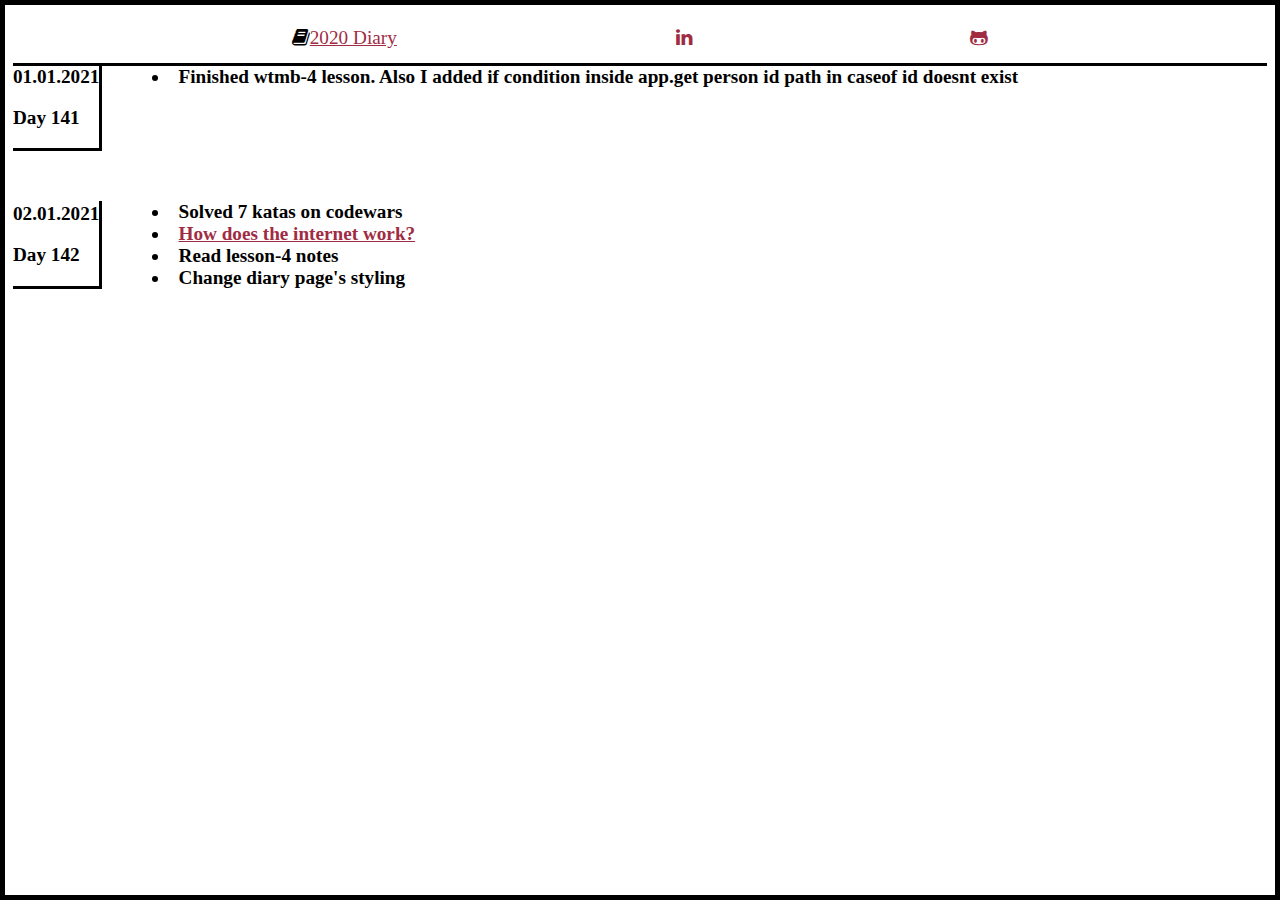
<file: main.html>
<html lang="en">

<head>
    <meta charset="UTF-8">
    <meta name="viewport" content="width=device-width, initial-scale=1.0">
    <title>Diary</title>
    <link rel="stylesheet" href="style.css">
    <link rel="stylesheet" href="https://cdnjs.cloudflare.com/ajax/libs/font-awesome/4.7.0/css/font-awesome.min.css">
</head>


<body>
    <div class="icons">
        <i class="fa fa-book"><a href="2020/index.html">2020 Diary</a></i>
        <a href="https://tr.linkedin.com/in/merve-karabulut-687027149"><i class="fa fa-linkedin"></i> </a>
        <a href="https://github.com/mervekrblt"><i class="fa fa-github-alt"></i></a>
    </div>

    <div class="container">
        <div class="date">01.01.2021 <p>Day 141</p></div>
        <div class="main">
              <li>Finished wtmb-4 lesson. Also I added if condition inside app.get person id path in caseof id doesnt exist</li>  
        </div>
    </div>

    <div class="container">
        <div class="date">02.01.2021 <p>Day 142</p></div>
        <div class="main">
            <li>Solved 7 katas on codewars</li>
            <li><a href="https://www.youtube.com/watch?v=TNQsmPf24go">How does the internet work?</a></li>
            <li>Read lesson-4 notes</li>
            <li>Change diary page's styling</li>
        </div>
    </div>




</body>

</html>
</file>
<file: style.css>
body{
    background-image: url(https://images.unsplash.com/photo-1581816163783-7d868ba11739?ixlib=rb-1.2.1&ixid=MXwxMjA3fDB8MHxwaG90by1wYWdlfHx8fGVufDB8fHw%3D&auto=format&fit=crop&w=1500&q=80);
    background-repeat: no-repeat;
    background-size: cover;
    background-attachment: fixed;
    background-position: center;
    font-family: 'Indie Flower', cursive;
    font-weight: bolder;  
    font-size: larger; 
}

html{
    margin-top: 20px;
    border: black 5px solid;
    max-width: 150vh;
    margin: 0 auto;
    box-shadow: 10px 10px 0 rgba(0, 0, 0, 0.3);
}

.date{
    display: flex;
    flex-direction: column;
    justify-content: center;
    margin-right: 50px;
    border-right: black 3px solid;
    border-bottom:  black 3px solid;
}


.container{
    display: flex;
    flex-direction: row;
    margin-bottom: 50px;
}

.icons{
    display: flex;
    justify-content: space-evenly;
    min-height: 50px;
    align-items: center;
    border-bottom:  black 3px solid;
}

a{
    color: rgb(160, 44, 67);
}
</file>
<file: 2020/diary.css>
body { 
    background: url('https://static.vecteezy.com/system/resources/thumbnails/000/180/334/original/e-learning.jpg');
    background-attachment: scroll;
    background-position: center;
    background-size: contain;
}

body::after {
content: "";
background: white;
opacity: 0.5;
top: 0;
left: 0;
bottom: 0;
right: 0;
position: fixed;
z-index: -1;
}


.one{
    border: black solid 2px;
    color: rgb(86, 15, 119);
    font-size: 50px;
}
.two{
    border: black solid 2px;
    color: palevioletred;
    font-size: 50px;
}
.day{
    font-size: 40px;
    color: palevioletred;
}
h1{
    font-size: 60px;
    text-align: center;
    color: sandybrown;
}

li {
    color: rgb(86, 15, 119);
    font-size: 30;
}
</file>
